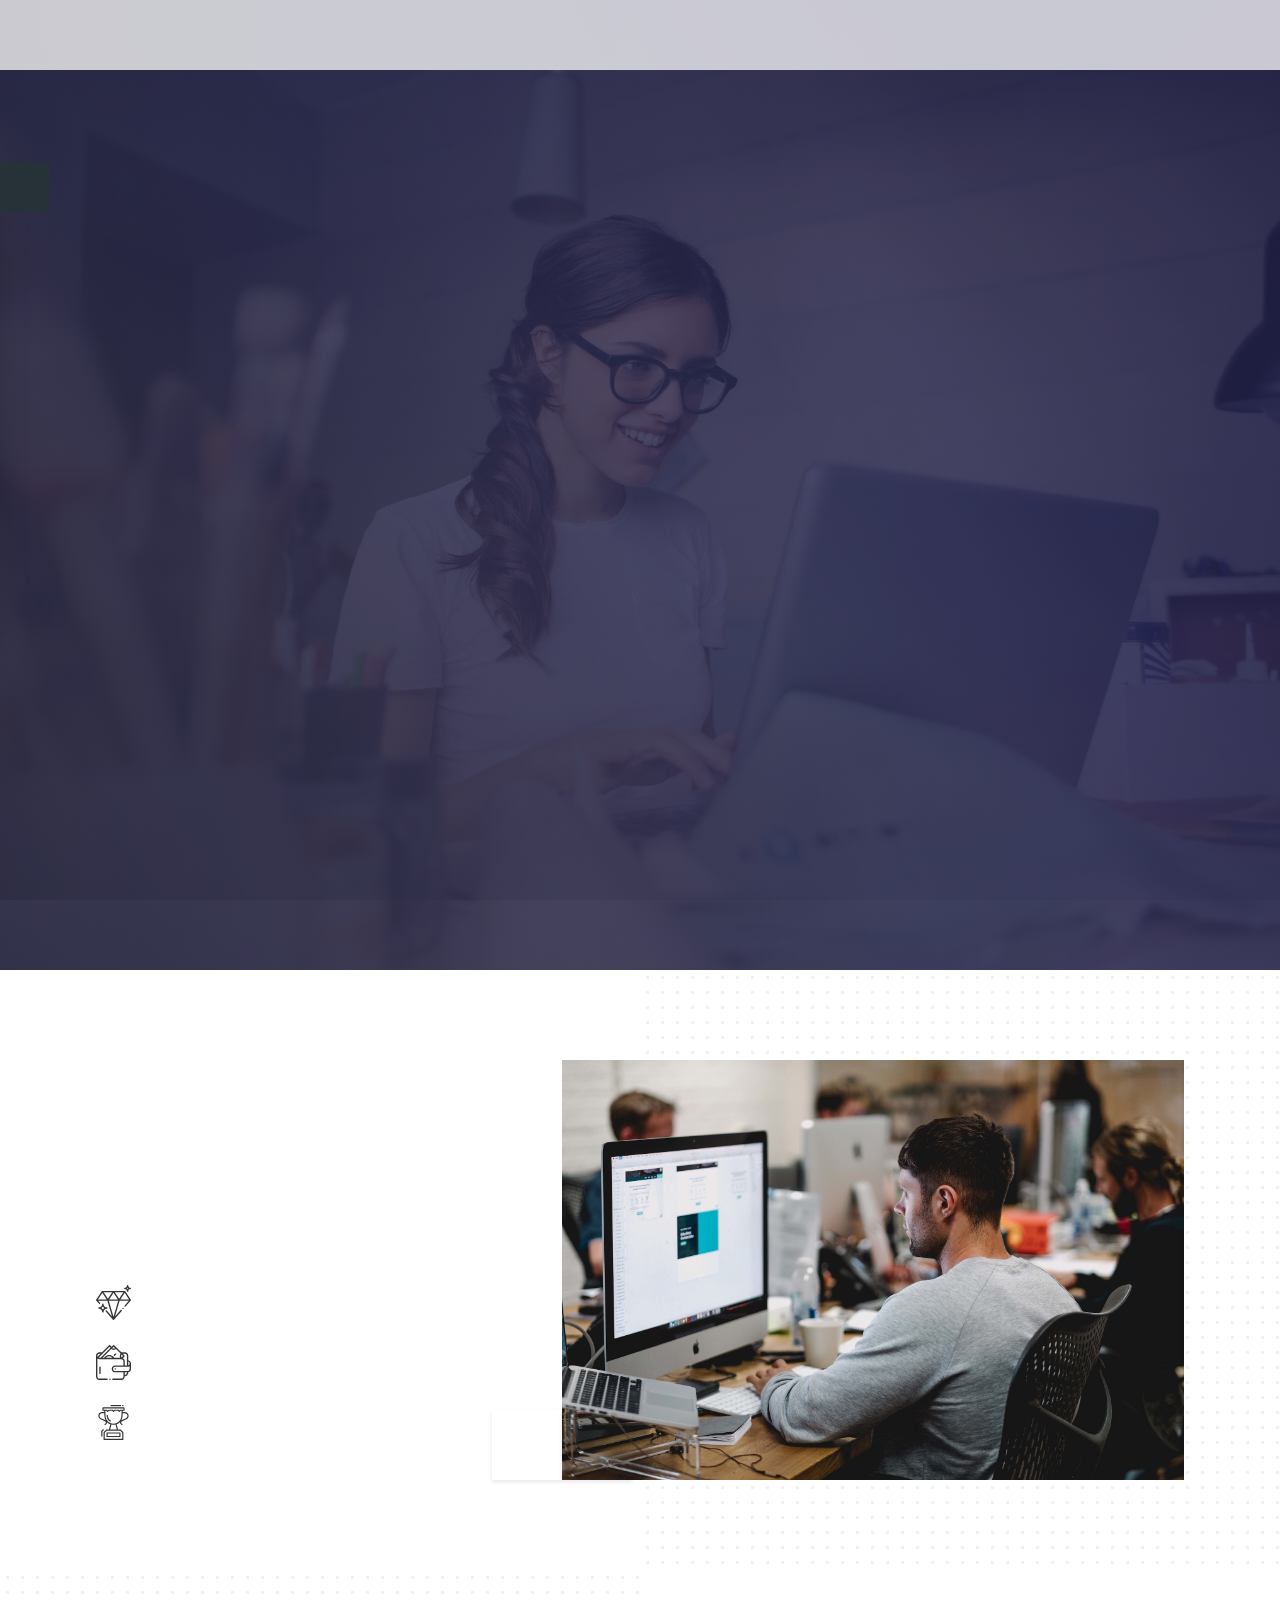
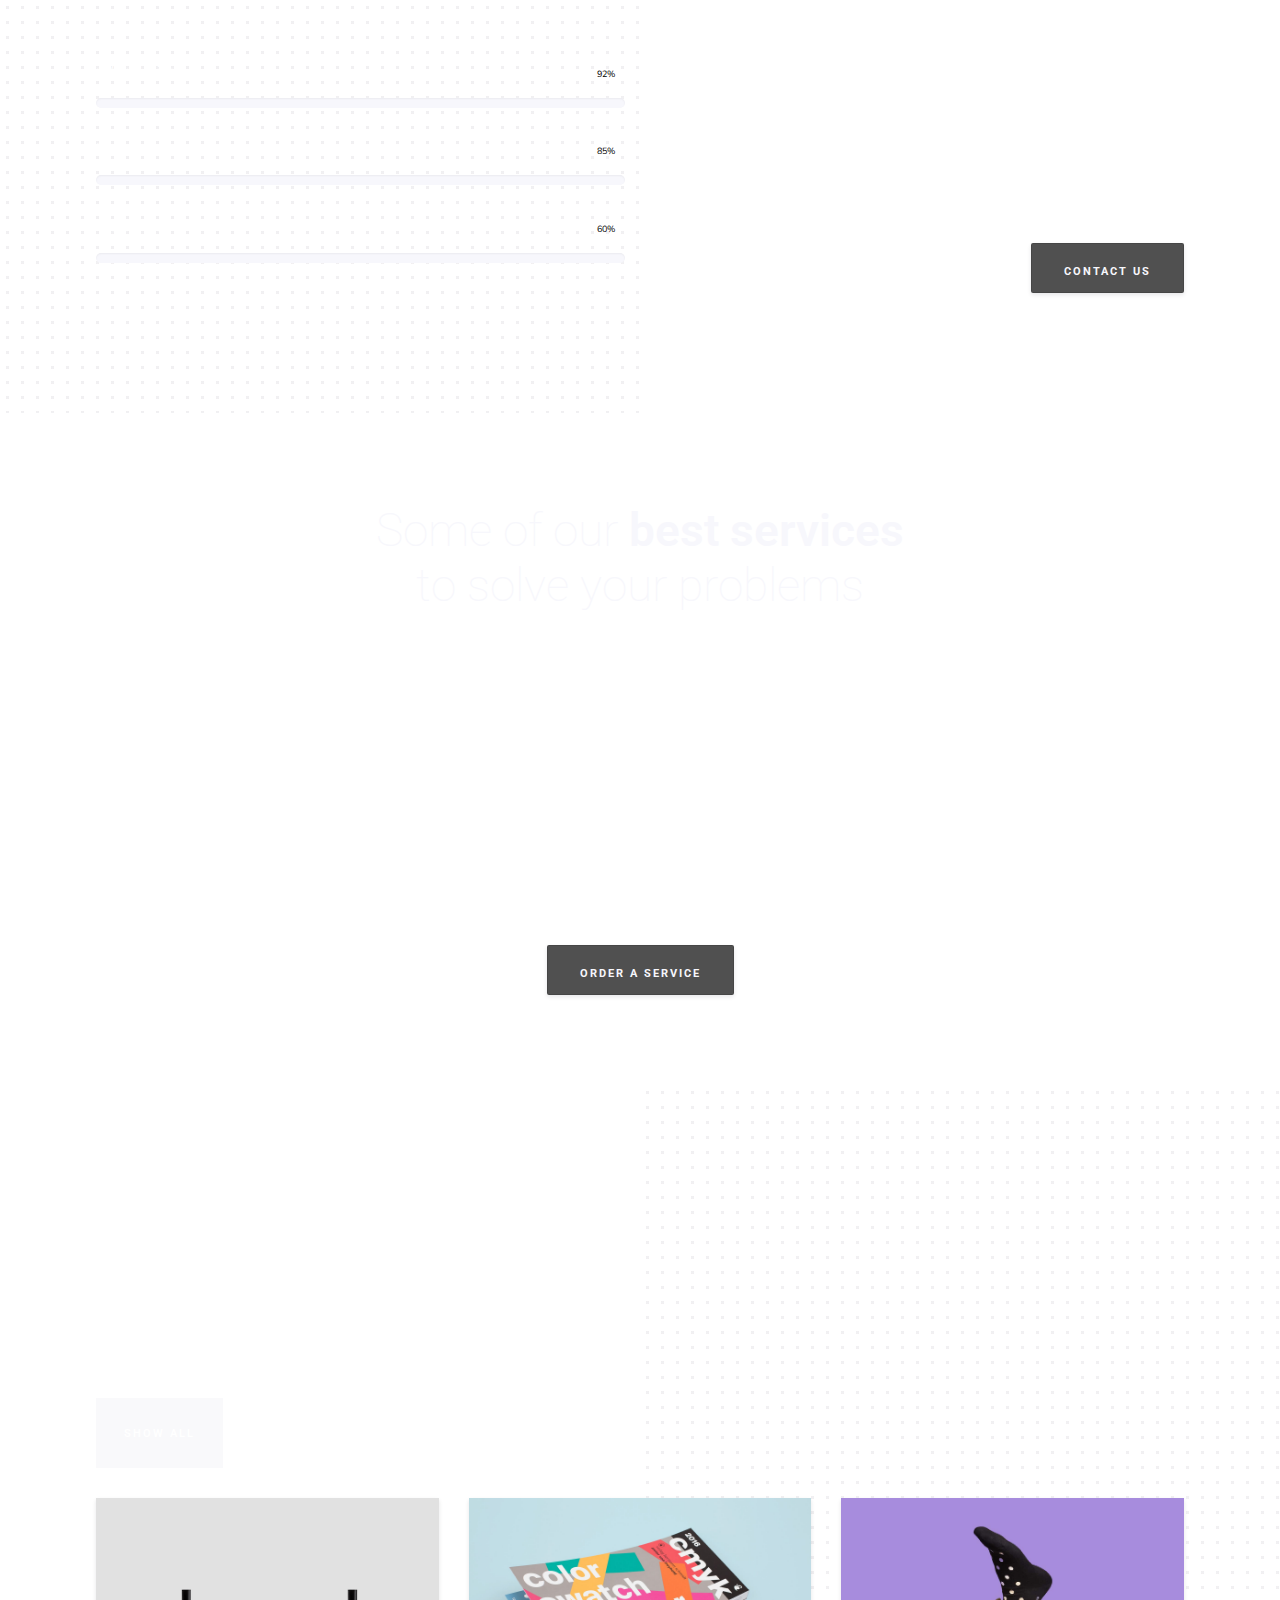
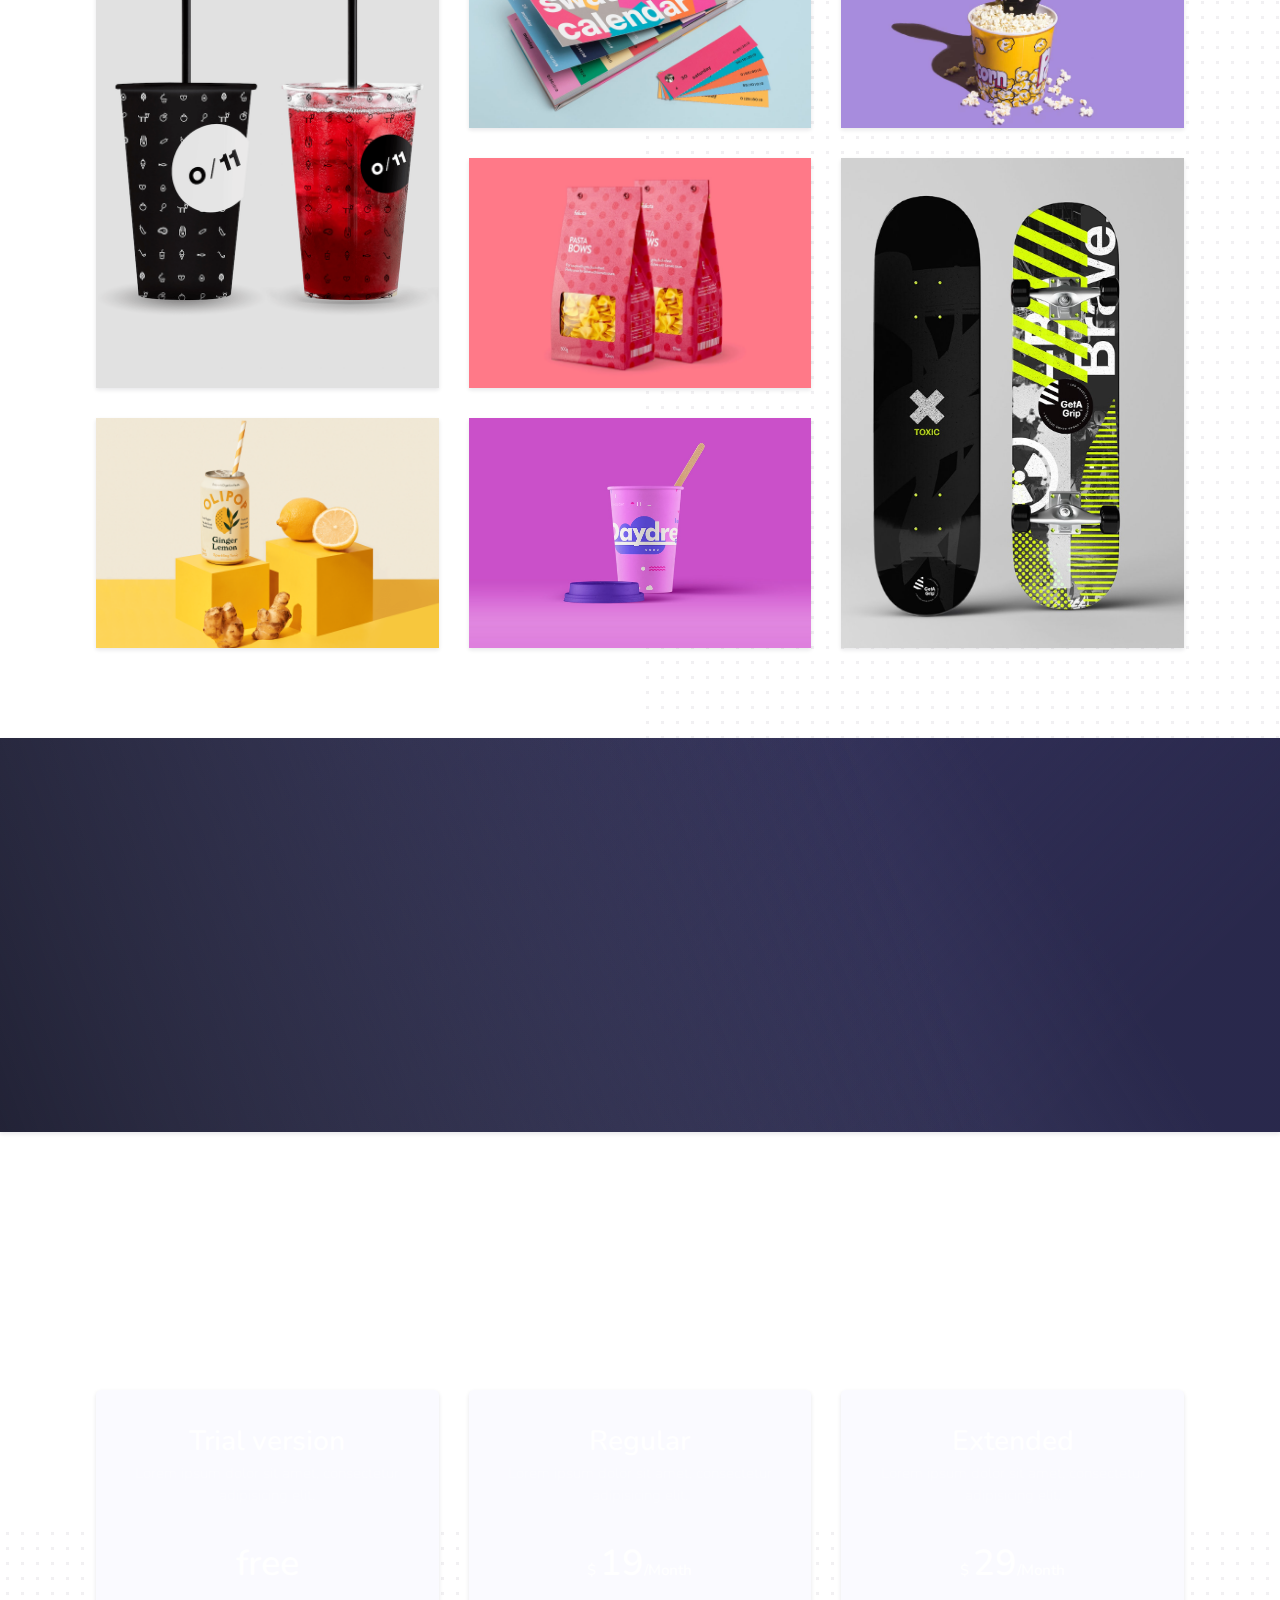
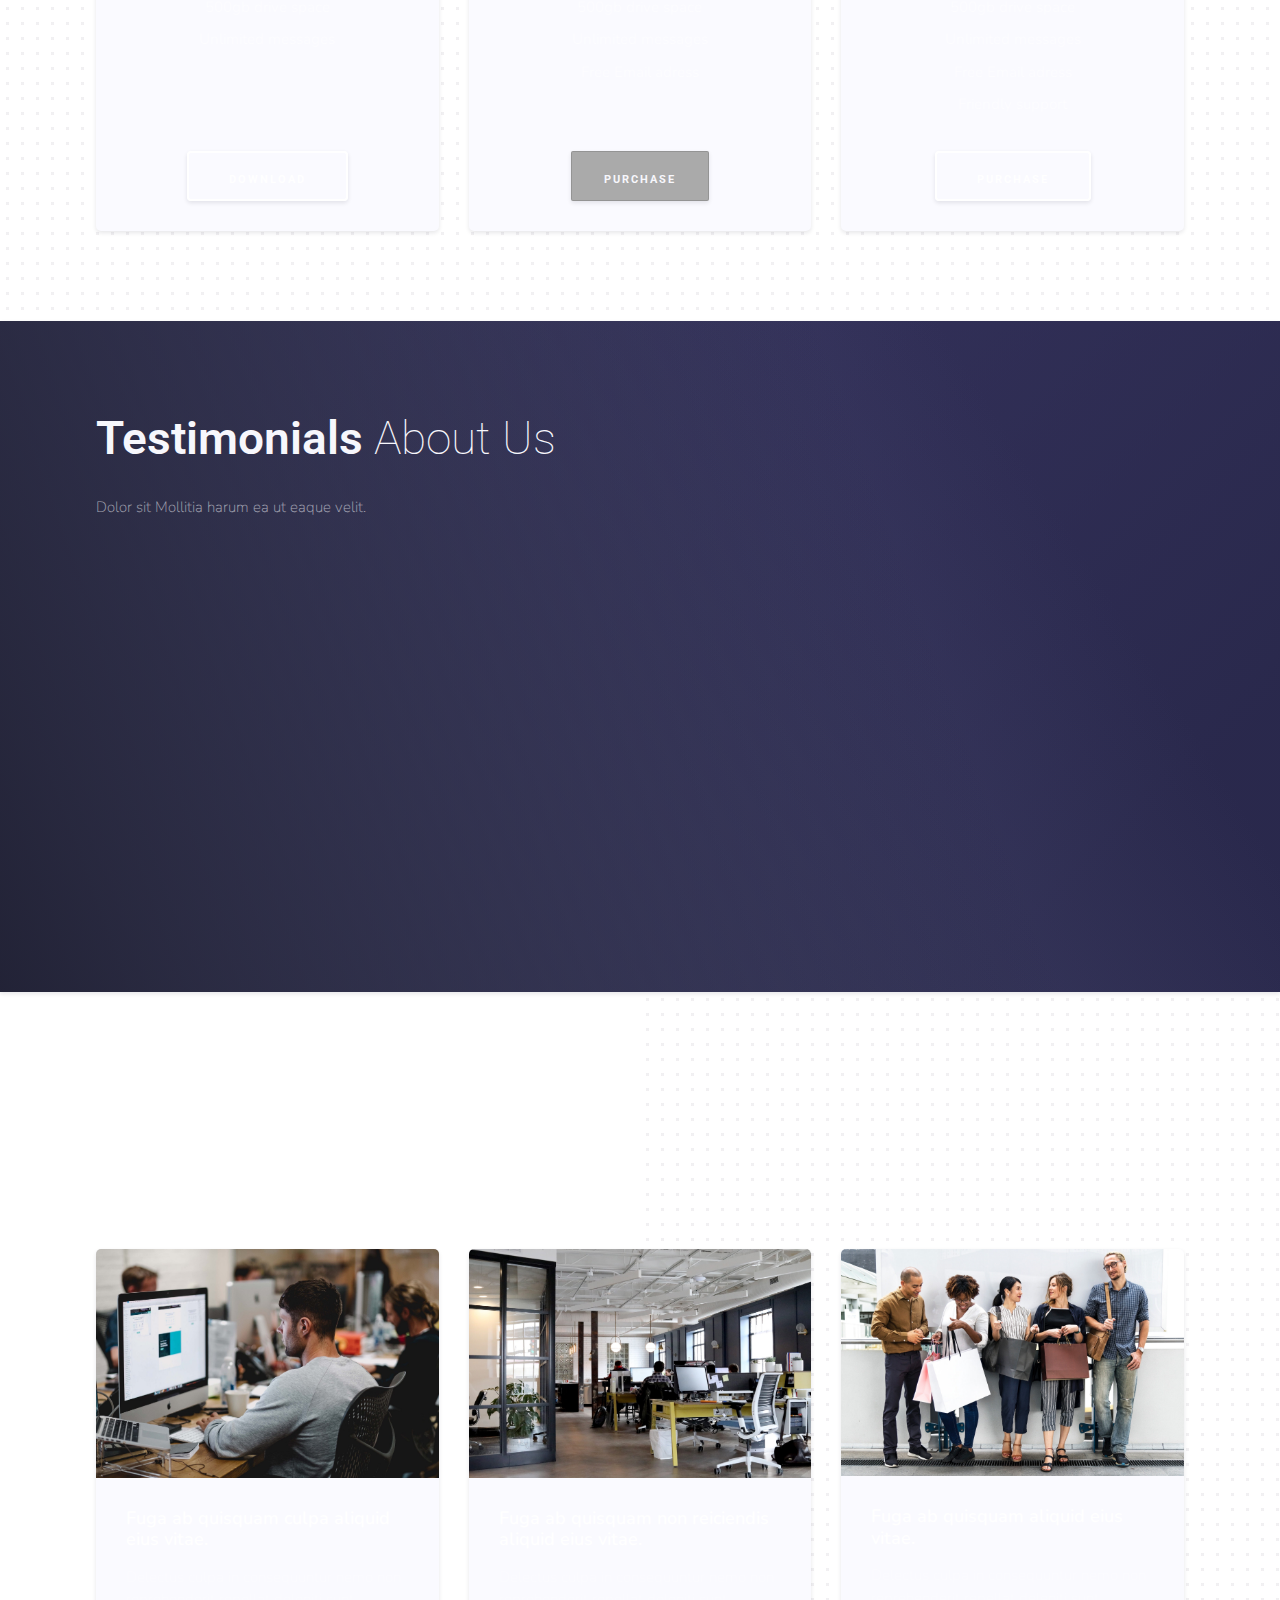
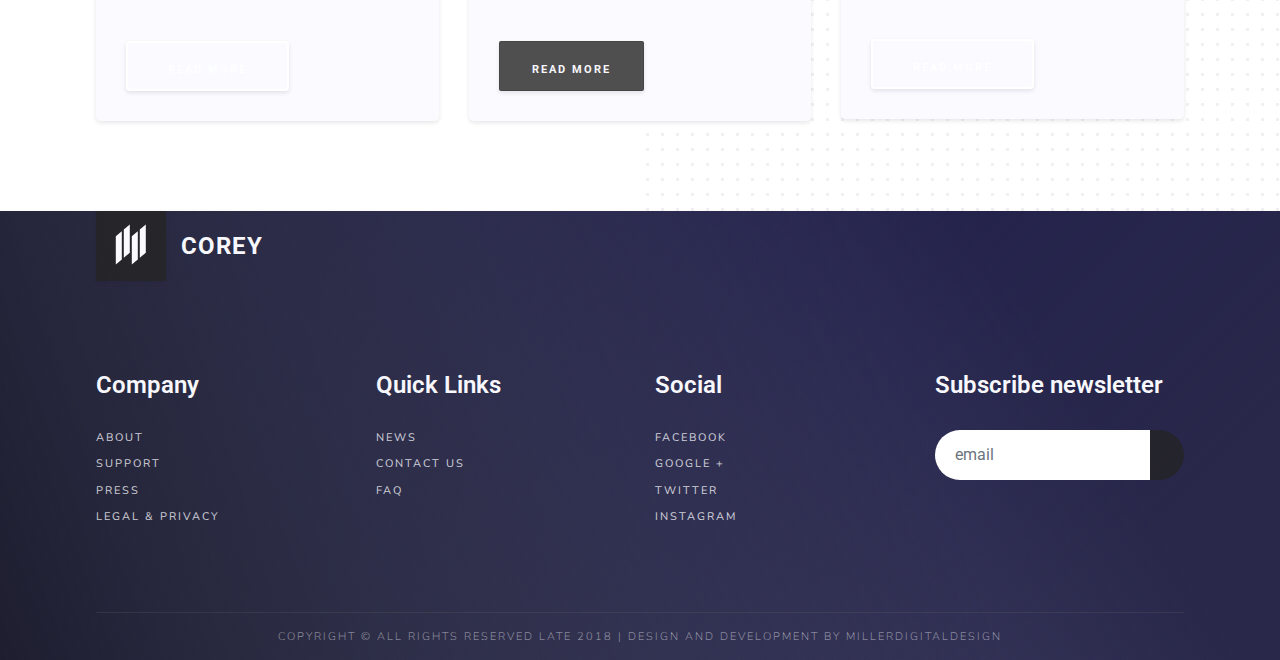
<file: slider.html>
<!doctype html>
<html lang="zxx">

<head>
    <!-- Required meta tags -->
    <meta charset="utf-8">
    <meta name="viewport" content="width=device-width, initial-scale=1, shrink-to-fit=no">

    <!-- Bootstrap -->
    <link rel="stylesheet" href="css/bootstrap.min.css">
    <!-- Font Awesome -->
    <link rel="stylesheet" href="https://use.fontawesome.com/releases/v5.6.0/css/all.css" integrity="sha384-aOkxzJ5uQz7WBObEZcHvV5JvRW3TUc2rNPA7pe3AwnsUohiw1Vj2Rgx2KSOkF5+h" crossorigin="anonymous">
    <!-- Lightgallery -->
    <link rel="stylesheet" href="css/lightgallery.min.css">
    <!-- Swiper -->
    <link rel="stylesheet" href="css/swiper.min.css">
    <!-- Style -->
    <link rel="stylesheet" href="css/style.css">
    <!-- Primary color -->
    <link rel="stylesheet" href="css/primary-color/orange.css">
    <!--<link rel="stylesheet" href="css/primary-color/red.css">-->
    <!--<link rel="stylesheet" href="css/primary-color/green.css">-->
    <!--<link rel="stylesheet" href="css/primary-color/yellow.css">-->
    <!--<link rel="stylesheet" href="css/primary-color/blue.css">-->
    <!--<link rel="stylesheet" href="css/primary-color/violet.css">-->
    <!--<link rel="stylesheet" href="css/primary-color/dark.css">-->
    <!-- Overlay color -->
    <link rel="stylesheet" href="css/overlay-color/night.css">
    <!--<link rel="stylesheet" href="css/overlay-color/tire.css">-->
    <!--<link rel="stylesheet" href="css/overlay-color/black.css">-->
    <!--<link rel="stylesheet" href="css/overlay-color/berry.css">-->
    <!--<link rel="stylesheet" href="css/overlay-color/sky.css">-->

    <!-- Demo -->
    <link rel="stylesheet" href="css/demo.css">
    <!-- Switch Style -->
    <link id="switch_style-2" href="css/overlay-color/ " rel="stylesheet">
    <!-- Switch Style -->
    <link id="switch_style" href="css/primary-color/ " rel="stylesheet">

    <title>Corey html template</title>
</head>

<body>
    <!-- Preloader -->
    <div class="preloader">
        <div class="status">
            <div class="spinner">
                <div class="bg-color-2 rect1"></div>
                <div class="bg-color-2 rect2"></div>
                <div class="bg-color-2 rect3"></div>
                <div class="bg-color-2 rect4"></div>
                <div class="bg-color-2 rect5"></div>
            </div>
        </div>
    </div>
    <!-- Preloader end -->
    <!-- Color Switcher -->
    <div class="themes">
        <div class="cyc">
            <div class="colors">
                <p>Primary<br>color</p>
                <div class="box" id="orange"></div>
                <div class="box" id="red"></div>
                <div class="box" id="green"></div>
                <div class="box" id="yellow"></div>
                <div class="box" id="blue"></div>
                <div class="box" id="violet"></div>
                <div class="box" id="dark"></div>
            </div>
            <div class="colors-2">
                <p>Overlay<br>color</p>
                <div class="box-2" id="night"></div>
                <div class="box-2" id="tire"></div>
                <div class="box-2" id="black"></div>
                <div class="box-2" id="berry"></div>
                <div class="box-2" id="sky"></div>
            </div>
            <div class="open-cyc"><i class="fas fa-cog"></i></div>
        </div>
    </div>
    <!-- End Color Switcher-->
    <!-- Page -->
    <div id="home" class="page-wrapper">
        <!-- Navigation -->
        <nav id="navigation" class="navbar navbar-expand-lg">
            <div class="container">
                <!-- Logo -->
                <a class="navbar-brand" href="#home"><img src="img/logo.svg" alt="logo">Corey</a>
                <!-- Logo end -->
                <!-- Burger menu button -->
                <button class="navbar-toggler" type="button" data-toggle="collapse" data-target="#navbarSupportedContent" aria-controls="navbarSupportedContent" aria-expanded="false" aria-label="Toggle navigation">
                    <span class="burger-menu">
                        <span class="burger"></span>
                    </span>
                </button>
                <!-- Burger menu button end -->
                <div class="collapse navbar-collapse" id="navbarSupportedContent">
                    <ul class="navbar-nav ml-auto">
                        <li class="nav-item">
                            <!-- Navigation link -->
                            <a href="#home" class="nav-link active">Home</a>
                        </li>
                        <li class="nav-item">
                            <!-- Navigation link -->
                            <a href="#info" class="nav-link active">About</a>
                        </li>
                        <li class="nav-item">
                            <!-- Navigation link -->
                            <a href="#services" class="nav-link active">Services</a>
                        <li class="nav-item">
                            <!-- Navigation link -->
                            <a href="#portfolio" class="nav-link active">Portfolio</a>
                        </li>
                        <li class="nav-item">
                            <!-- Navigation link -->
                            <a href="#price" class="nav-link active">Price</a>
                        </li>
                        <li class="nav-item dropdown">
                            <!-- Dropdown menu -->
                            <a class="nav-link dropdown-toggle active" href="#" id="navbarDropdown" role="button" data-toggle="dropdown" aria-haspopup="true" aria-expanded="false"> Blog</a>
                            <div class="dropdown-menu" aria-labelledby="navbarDropdown">
                                <!-- Navigation dropdown link -->
                                <a class="dropdown-item" href="blog.html">Blog grid</a>
                                <!-- Navigation dropdown link -->
                                <a class="dropdown-item" href="blog-post.html">Blog post</a>
                            </div>
                        </li>
                        <li class="nav-item contact-link">
                            <!-- Contact link -->
                            <div class="contact-us" data-toggle="modal" data-target="#exampleModal"><i class="far fa-envelope"></i></div>
                        </li>
                    </ul>
                </div>
            </div>
        </nav>
        <!-- Navigation end -->
        <!-- Header -->
        <!-- Slider -->
        <div class="swiper-container swiper-3">
            <div class="swiper-wrapper">
                <!-- Slides -->
                <div class="swiper-slide">
                    <header style="background-image: url(img/img-1.jpg)">
                        <div class="overlay">
                            <div class="container">
                                <div class="main-title text-center">
                                    <!-- Main title -->
                                    <h1 class="light mb-15">We Will <span class="bold">Make</span> Your <span class="bold">Bussines</span><br> Great Again</h1>
                                    <p class="light opas mb-30">Qnsectetur adipisicing elit. Impedit repudiandae nisi <br>maiores dolore dolor.</p>
                                    <div class="hb">
                                        <!-- Button -->
                                        <a href="#" class="button button-1 mr-15" data-toggle="modal" data-target="#exampleModal">Contact us<i class="far fa-envelope"></i></a>
                                        <!-- Button -->
                                        <a href="#info" class="button">Discover now <i class="fas fa-chevron-right"></i></a>
                                    </div>
                                </div>
                            </div>
                            <!-- Scroll hint -->
                            <a href="#info" class="hint"><i class="scroll-hint jump fas fa-chevron-down"></i></a>
                        </div>
                    </header>
                </div>
                <div class="swiper-slide">
                    <header style="background-image: url(img/img-2.jpg)">
                        <div class="overlay">
                            <div class="container">
                                <div class="main-title text-center">
                                    <!-- Main title -->
                                    <h1 class="light mb-15">We Will <span class="bold">Make</span> Your <span class="bold">Bussines</span><br> Great Again</h1>
                                    <p class="light opas mb-30">Qnsectetur adipisicing elit. Impedit repudiandae nisi <br>maiores dolore dolor.</p>
                                    <div class="hb">
                                        <!-- Button -->
                                        <a href="#" class="button button-1 mr-15" data-toggle="modal" data-target="#exampleModal">Contact us<i class="far fa-envelope"></i></a>
                                        <!-- Button -->
                                        <a href="#info" class="button">Discover now <i class="fas fa-chevron-right"></i></a>
                                    </div>
                                </div>
                            </div>
                            <!-- Scroll hint -->
                            <a href="#info" class="hint"><i class="scroll-hint jump fas fa-chevron-down"></i></a>
                        </div>
                    </header>
                </div>
                <div class="swiper-slide">
                    <header style="background-image: url(img/img-3.jpg)">
                        <div class="overlay">
                            <div class="container">
                                <div class="main-title text-center">
                                    <!-- Main title -->
                                    <h1 class="light mb-15">We Will <span class="bold">Make</span> Your <span class="bold">Bussines</span><br> Great Again</h1>
                                    <p class="light opas mb-30">Qnsectetur adipisicing elit. Impedit repudiandae nisi <br>maiores dolore dolor.</p>
                                    <div class="hb">
                                        <!-- Button -->
                                        <a href="#" class="button button-1 mr-15" data-toggle="modal" data-target="#exampleModal">Contact us<i class="far fa-envelope"></i></a>
                                        <!-- Button -->
                                        <a href="#info" class="button">Discover now <i class="fas fa-chevron-right"></i></a>
                                    </div>
                                </div>
                            </div>
                            <!-- Scroll hint -->
                            <a href="#info" class="hint"><i class="scroll-hint jump fas fa-chevron-down"></i></a>
                        </div>
                    </header>
                </div>
            </div>
            <div class="header-nav">
                <div class="swiper-prev-3"><i class="fas fa-chevron-left"></i></div>
                <div class="swiper-next-3"><i class="fas fa-chevron-right"></i></div>
            </div>
        </div>
        <!-- Slider end -->
        <!-- Header end -->
        <!-- Info -->
        <section id="info" class="info p-90-0-60">
            <!-- Background dots -->
            <div class="dots d-1"></div>
            <div class="container">
                <div class="row">
                    <div class="col-12 col-lg-5 mb-30 align-self-center">
                        <!-- Section title -->
                        <h2 class="light dark mb-30">Hello <span class="bold">World</span></h2>
                        <p class="light dark opas mb-30">Eeligendi autem consequatur cupiditate deleniti officiis aliquid repellat provident ut rerum excepturi, ex iure veritatis. Deleniti numquam quis voluptate tempora. Aliquam voluptatibus placeat, maiores!</p>
                        <!-- List -->
                        <ul class="about-list">
                            <li class="dark bold">
                                <img src="img/icons/i-diamond-d.svg" alt="icon">Exploring your area of activity
                            </li>
                            <li class="dark bold">
                                <img src="img/icons/i-wallet-d.svg" alt="icon">Competitive analysis
                            </li>
                            <li class="dark bold">
                                <img src="img/icons/i-trophy-d.svg" alt="icon">Do the work in time
                            </li>
                        </ul>
                        <!-- List end -->
                    </div>
                    <div class="col-12 col-lg-7 info-slider mb-30">
                        <!-- Slider -->
                        <div class="swiper-container swiper-1">
                            <div class="swiper-wrapper">
                                <!-- Slides -->
                                <div class="swiper-slide">
                                    <div class="about-img" style="background-image: url(img/img-2.jpg)"></div>
                                </div>
                                <div class="swiper-slide">
                                    <div class="about-img" style="background-image: url(img/img-3.jpg)"></div>
                                </div>
                                <div class="swiper-slide">
                                    <div class="about-img" style="background-image: url(img/img-1.jpg)"></div>
                                </div>
                            </div>
                        </div>
                        <!-- Slider end -->
                        <!-- Slider navigation -->
                        <div class="swiper-nav">
                            <div class="swiper-prev">
                                <i class="fas fa-chevron-left"></i>
                            </div>
                            <div class="swiper-next">
                                <i class="fas fa-chevron-right"></i>
                            </div>
                        </div>
                        <!-- Slider navigation end -->
                    </div>
                </div>
            </div>
        </section>
        <!-- Info end -->
        <!-- Skills -->
        <section id="skills" class="skills p-90-0-60">
            <!-- Background dots -->
            <div class="dots d-2"></div>
            <div class="container">
                <div class="row">
                    <div class="col-12 col-lg-6 mb-30">
                        <!-- Progressbars -->
                        <p class="bold dark mb-15">ui/ux design</p>
                        <div class="skillbar mb-30" data-percent="92%">
                            <div class="skillbar-bar"></div>
                            <div class="skill-bar-percent">92%</div>
                        </div>
                        <p class="bold dark mb-15">html/css</p>
                        <div class="skillbar mb-30" data-percent="85%">
                            <div class="skillbar-bar"></div>
                            <div class="skill-bar-percent">85%</div>
                        </div>
                        <p class="bold dark mb-15">wordpress</p>
                        <div class="skillbar" data-percent="60%">
                            <div class="skillbar-bar"></div>
                            <div class="skill-bar-percent">60%</div>
                        </div>
                        <!-- Progressbars end -->
                    </div>
                    <div class="col-12 col-lg-6 mb-60 text-left text-lg-right order-first order-lg-last mb-30">
                        <!-- Section title -->
                        <h2 class="light dark mb-30">Our Perfect <span class="bold">Skills</span></h2>
                        <p class="light dark opas mb-30">Eeligendi autem consectetur adipisicing elit. Ex cupiditate pariatur natus, consequatur cupiditate deleniti officiis aliquid repellat provident ut rerum excepturi!</p>
                        <!-- Button -->
                        <a href="" class="button button-1 active-button" data-toggle="modal" data-target="#exampleModal">Contact us<i class="far fa-envelope"></i></a>
                    </div>
                </div>
            </div>
        </section>
        <!-- Skills end -->
        <!-- Services -->
        <section id="services" class="services parallax-window" data-parallax="scroll" data-image-src="img/img-2.jpg">
            <div class="overlay p-90-0-90">
                <div class="container text-center">
                    <!-- Section title -->
                    <h2 class="light mb-60">Some of our <span class="bold">best services</span> <br>to solve your problems</h2>
                    <div class="row mb-30">
                        <div class="col-12 col-md-4 mb-30">
                            <!-- Service -->
                            <div class="service-icon mb-30"><img src="img/icons/i-message.svg" alt="icon"></div>
                            <h3 class="bold mb-15">Digital Marketing</h3>
                            <p class="light opas descr">Lorem ipsum dolor sit amet, consectetur adipisicing elit. Ex cupiditate pariatur natus, laboriosam!</p>
                        </div>
                        <div class="col-12 col-md-4 mb-30">
                            <!-- Service -->
                            <div class="service-icon mb-30"><img src="img/icons/i-feature.svg" alt="icon"></div>
                            <h3 class="bold mb-15">Web Development</h3>
                            <p class="light opas descr">Lorem ipsum dolor sit amet, consectetur adipisicing elit. Ex cupiditate pariatur natus, laboriosam!</p>
                        </div>
                        <div class="col-12 col-md-4 mb-30">
                            <!-- Service -->
                            <div class="service-icon mb-30"><img src="img/icons/i-sketch.svg" alt="icon"></div>
                            <h3 class="bold mb-15">UI/UX Design</h3>
                            <p class="light opas descr">Lorem ipsum dolor sit amet, consectetur adipisicing elit. Ex cupiditate pariatur natus, laboriosam!</p>
                        </div>
                    </div>
                    <!-- Button -->
                    <a href="" class="button button-1 active-button" data-toggle="modal" data-target="#exampleModal">Order a Service<i class="fas fa-box-open"></i></a>
                </div>
            </div>
        </section>
        <!-- Services end -->
        <!-- Portfolio -->
        <section id="portfolio" class="portfolio p-90-0-75">
            <!-- Background dots -->
            <div class="dots d-1"></div>
            <div class="container">
                <!-- Section title -->
                <h2 class="light dark mb-30"><span class="bold">Good design</span> is obvious <br>
                    Great design is transparent.</h2>
                <p class="light dark mb-60"><span class="bold">About Joe ©</span> <span class="opas"><i>graphic designer, digital literacy teacher</i></span></p>
                <!-- Filters -->
                <div id="filters" class="filters mb-15"><button class="filter-link is-checked" data-filter="*">show all</button>
                    <button class="filter-link" data-filter=".design">Design</button>
                    <button class="filter-link" data-filter=".code">Code</button>
                    <button class="filter-link" data-filter=".art">Art</button>
                </div>
            </div>
            <!-- Portfolio gallery -->
            <div id="lightgallery" class="container masonry p-0">
                <!-- Portfolio item -->
                <div class="port-item lg design">
                    <img src="img/portfolio/1-min.png" alt="portfolio item">
                    <a class="gallery-item" href="img/portfolio/1-min.png" data-sub-html="Project Title">
                        <!-- Portfolio hover card -->
                        <div class="description-frame">
                            <div class="description">
                                <div class="plus light mb-30">+</div>
                                <h3 class="bold mb-15">Project Title</h3>
                                <p class="light opas">Design</p>
                            </div>
                        </div>
                        <!-- Portfolio hover card end -->
                    </a>
                </div>
                <!-- Portfolio item end -->
                <!-- Portfolio item -->
                <div class="port-item sm code">
                    <img src="img/portfolio/2-min.jpg" alt="portfolio item">
                    <a class="gallery-item" href="img/portfolio/2-min.jpg" data-sub-html="Project Title">
                        <!-- Portfolio hover card -->
                        <div class="description-frame">
                            <div class="description">
                                <div class="plus light mb-30">+</div>
                                <h3 class="bold mb-15">Project Title</h3>
                                <p class="light opas">Code</p>
                            </div>
                        </div>
                        <!-- Portfolio hover card end -->
                    </a>
                </div>
                <!-- Portfolio item end -->
                <!-- Portfolio item -->
                <div class="port-item sm art">
                    <img src="img/portfolio/3-min.jpg" alt="portfolio item">
                    <a class="gallery-item" href="img/portfolio/3-min.jpg" data-sub-html="Project Title">
                        <!-- Portfolio hover card -->
                        <div class="description-frame">
                            <div class="description">
                                <div class="plus light mb-30">+</div>
                                <h3 class="bold mb-15">Project Title</h3>
                                <p class="light opas">Art</p>
                            </div>
                        </div>
                        <!-- Portfolio hover card end -->
                    </a>
                </div>
                <!-- Portfolio item end -->
                <!-- Portfolio item -->
                <div class="port-item sm design">
                    <img src="img/portfolio/4-min.jpg" alt="portfolio item">
                    <a class="gallery-item" href="img/portfolio/4-min.jpg" data-sub-html="Project Title">
                        <!-- Portfolio hover card -->
                        <div class="description-frame">
                            <div class="description">
                                <div class="plus light mb-30">+</div>
                                <h3 class="bold mb-15">Project Title</h3>
                                <p class="light opas">Design</p>
                            </div>
                        </div>
                        <!-- Portfolio hover card end-->
                    </a>
                </div>
                <!-- Portfolio item end -->
                <!-- Portfolio item -->
                <div class="port-item lg art">
                    <img src="img/portfolio/12-min.jpg" alt="portfolio item">
                    <a class="gallery-item" href="img/portfolio/12-min.jpg" data-sub-html="Project Title">
                        <!-- Portfolio hover card -->
                        <div class="description-frame">
                            <div class="description">
                                <div class="plus light mb-30">+</div>
                                <h3 class="bold mb-15">Project Title</h3>
                                <p class="light opas">Art</p>
                            </div>
                        </div>
                        <!-- Portfolio hover card end -->
                    </a>
                </div>
                <!-- Portfolio item end -->
                <!-- Portfolio item -->
                <div class="port-item sm code">
                    <img src="img/portfolio/7-min.png" alt="portfolio item">
                    <a class="gallery-item" href="img/portfolio/7-min.png" data-sub-html="Project Title">
                        <!-- Portfolio hover card -->
                        <div class="description-frame">
                            <div class="description">
                                <div class="plus light mb-30">+</div>
                                <h3 class="bold mb-15">Project Title</h3>
                                <p class="light opas">Code</p>
                            </div>
                        </div>
                        <!-- Portfolio hover card end -->
                    </a>
                </div>
                <!-- Portfolio item end -->
                <!-- Portfolio item -->
                <div class="port-item sm art">
                    <img src="img/portfolio/6-min.jpg" alt="portfolio item">
                    <a class="gallery-item" href="img/portfolio/6-min.jpg" data-sub-html="Project Title">
                        <!-- Portfolio hover card -->
                        <div class="description-frame">
                            <div class="description">
                                <div class="plus light mb-30">+</div>
                                <h3 class="bold mb-15">Project Title</h3>
                                <p class="light opas">Art</p>
                            </div>
                        </div>
                        <!-- Portfolio hover card end -->
                    </a>
                </div>
                <!-- Portfolio item end -->
            </div>
            <!-- Portfolio gallery end -->
        </section>
        <!-- Portfolio end -->
        <!-- Stats -->
        <section id="stats" class="stats parallax-window" data-parallax="scroll" data-image-src="img/img-4.jpg">
            <div class="overlay p-90-0-60">
                <div class="container">
                    <div class="row text-center">
                        <div class="col-12 col-sm-6 col-lg-3 st mb-30">
                            <div class="stats-icon mb-30">
                                <!-- Icon -->
                                <img src="img/icons/i-team.svg" alt="icon">
                            </div>
                            <!-- Element title -->
                            <h3 class="bold">Unique customers:</h3>
                            <!-- Value -->
                            <p class="numb bold"><span class="counter">3520</span>+</p>
                        </div>
                        <div class="col-12 col-sm-6 col-lg-3 st mb-30">
                            <div class="stats-icon mb-30">
                                <!-- Icon -->
                                <img src="img/icons/i-shield.svg" alt="icon">
                            </div>
                            <!-- Element title -->
                            <h3 class="bold">Completed projects:</h3>
                            <!-- Value -->
                            <p class="numb bold"><span class="counter">3520</span>+</p>
                        </div>
                        <div class="col-12 col-sm-6 col-lg-3 st mb-30">
                            <div class="stats-icon mb-30">
                                <!-- Icon -->
                                <img src="img/icons/i-diamond.svg" alt="icon">
                            </div>
                            <!-- Element title -->
                            <h3 class="bold color">Happy users:</h3>
                            <!-- Value -->
                            <p class="numb bold color"><span class="counter">3520</span>+</p>
                        </div>
                        <div class="col-12 col-sm-6 col-lg-3 st mb-30">
                            <div class="stats-icon mb-30">
                                <!-- Icon -->
                                <img src="img/icons/i-trophy.svg" alt="icon">
                            </div>
                            <!-- Element title -->
                            <h3 class="bold">Honors and awards:</h3>
                            <!-- Value -->
                            <p class="numb bold"><span class="counter">3520</span>+</p>
                        </div>
                    </div>
                </div>
            </div>
        </section>
        <!-- Stats end -->
        <!-- Price -->
        <section id="price" class="pricing p-90-0-60">
            <!-- Background dots -->
            <div class="dots d-3"></div>
            <div class="container text-center">
                <!-- Section title -->
                <div class="section-title mb-60">
                    <h2 class="light dark mb-30">Flexible <span class="bold">Pricing</span> Plans</h2>
                    <p class="light opas dark">Dolor sit Mollitia harum ea ut eaque velit.</p>
                </div>
                <!-- Section title end -->
                <div class="row">
                    <div class="col-12 col-lg-4 mb-30">
                        <!-- Price card -->
                        <div class="pricing-table">
                            <p class="dark bold price-header">Trial version</p>
                            <p class="light dark opas mb-30">
                                Lorem ipsum dolor sit amet, consectetur adipisicing elit.
                            </p>
                            <p class="bold dark price"><span>free</span></p>
                            <ul class="pricing-detail dark opas mb-30">
                                <li>500gb drive space</li>
                                <li>Unlimited messages</li>
                                <li class="mute">Free Email adress</li>
                                <li class="mute">Friendly support</li>
                            </ul>
                            <a href="" class="button button-2 active-button">Download <i class="fas fa-download"></i></a>
                        </div>
                    </div>
                    <div class="col-12 col-lg-4 mb-30">
                        <!-- Price card -->
                        <div class="pricing-table">
                            <p class="dark bold price-header">Regular</p>
                            <p class="light dark opas mb-30">
                                Lorem ipsum dolor sit amet, consectetur adipisicing elit.
                            </p>
                            <p class="bold dark price">$ <span>19</span>/Month</p>
                            <ul class="pricing-detail dark opas mb-30">
                                <li>500gb drive space</li>
                                <li>Unlimited messages</li>
                                <li>Free Email adress</li>
                                <li class="mute">Friendly support</li>
                            </ul>
                            <a href="" class="button button-1 active-button">Purchase <i class="fas fa-cart-arrow-down"></i></a>
                        </div>
                    </div>
                    <div class="col-12 col-lg-4 mb-30">
                        <!-- Price card -->
                        <div class="pricing-table">
                            <p class="dark bold price-header">Extended</p>
                            <p class="light dark opas mb-30">
                                Lorem ipsum dolor sit amet, consectetur adipisicing elit.
                            </p>
                            <p class="bold dark price">$ <span>29</span>/Month</p>
                            <ul class="pricing-detail dark opas mb-30">
                                <li>500gb drive space</li>
                                <li>Unlimited messages</li>
                                <li>Free Email adress</li>
                                <li>Friendly support</li>
                            </ul>
                            <a href="" class="button button-2 active-button">Purchase <i class="fas fa-cart-arrow-down"></i></a>
                        </div>
                    </div>
                </div>
            </div>
        </section>
        <!-- Price end -->
        <!-- Testimonials -->
        <section id="testimonials" class="testimonials parallax-window" data-parallax="scroll" data-image-src="img/img-3.jpg">
            <div class="overlay p-90-0-60">
                <div class="container">
                    <div class="row mb-60">
                        <div class="col-12 col-lg-6">
                            <!-- Section title -->
                            <div class="section-title text-left text-lg-left">
                                <h2 class="light mb-30"><span class="bold">Testimonials</span> About Us</h2>
                                <p class="light opas">Dolor sit Mollitia harum ea ut eaque velit.</p>
                            </div>
                        </div>
                        <div class="col-12 col-lg-6">
                            <!-- Review slider navigation -->
                            <div class="swiper-nav-2">
                                <div class="swiper-prev-2">
                                    <i class="fas fa-chevron-left"></i>
                                </div>
                                <div class="swiper-next-2">
                                    <i class="fas fa-chevron-right"></i>
                                </div>
                            </div>
                            <!-- Review slider navigation end -->
                        </div>
                    </div>
                    <div class="swiper-container swiper-2 mb-30">
                        <div class="swiper-wrapper">
                            <!-- Review -->
                            <div class="swiper-slide">
                                <div class="user-review">
                                    <!-- Photo -->
                                    <div class="user-ava"><img src="img/t-1.jpeg" alt="user"></div>
                                    <div class="review-text">
                                        <!-- Name -->
                                        <h3 class="bold mb-15">Robert Newmen</h3>
                                        <!-- Company -->
                                        <p class="light fs-11 mb-15"><i>Microsoft Corporation</i></p>
                                        <!-- Text -->
                                        <p class="light opas">Dolor sit amet, consectetur adipisicing elit. Dolor sit Mollitia harum ea ut eaque velit. Ex rem provident nobis at deserunt, dolores blanditiis vero aut. Fuga ab quisquam aliquid eius vitae!
                                            Dolor sit Mollitia harum ea ut eaque velit</p>
                                    </div>
                                </div>
                            </div>
                            <!-- Review end -->
                            <!-- Review -->
                            <div class="swiper-slide">
                                <div class="user-review">
                                    <!-- Photo -->
                                    <div class="user-ava"><img src="img/t-2.jpeg" alt="user"></div>
                                    <div class="review-text">
                                        <!-- Name -->
                                        <h3 class="bold mb-15">Robert Newmen</h3>
                                        <!-- Company -->
                                        <p class="light fs-11 mb-15"><i>Space X</i></p>
                                        <!-- Text -->
                                        <p class="light opas">Dolor sit amet, consectetur adipisicing elit. Dolor sit Mollitia harum ea ut eaque velit. Ex rem provident nobis at deserunt, dolores blanditiis vero aut. Fuga ab quisquam aliquid eius vitae!
                                            Dolor sit Mollitia harum ea ut eaque velit</p>
                                    </div>
                                </div>
                            </div>
                            <!-- Review end -->
                            <!-- Review -->
                            <div class="swiper-slide">
                                <div class="user-review">
                                    <!-- Photo -->
                                    <div class="user-ava"><img src="img/t-3.jpeg" alt="user"></div>
                                    <div class="review-text">
                                        <!-- Name -->
                                        <h3 class="bold mb-15">Robert Newmen</h3>
                                        <!-- Company -->
                                        <p class="light fs-11 mb-15"><i>Opel motors</i></p>
                                        <!-- Text -->
                                        <p class="light opas">Dolor sit amet, consectetur adipisicing elit. Ex rem provident nobis at deserunt, dolores blanditiis vero aut. Fuga ab quisquam aliquid eius vitae!</p>
                                    </div>
                                </div>
                            </div>
                            <!-- Review end -->
                            <!-- Review -->
                            <div class="swiper-slide">
                                <div class="user-review">
                                    <!-- Photo -->
                                    <div class="user-ava"><img src="img/t-4.jpeg" alt="user"></div>
                                    <div class="review-text">
                                        <!-- Name -->
                                        <h3 class="bold mb-15">Robert Newmen</h3>
                                        <!-- Company -->
                                        <p class="light fs-11 mb-15"><i>Google Corporation</i></p>
                                        <!-- Text -->
                                        <p class="light opas">Dolor sit amet, consectetur adipisicing elit. Dolor sit Mollitia harum ea ut eaque velit. Ex rem provident nobis at deserunt, dolores blanditiis vero aut. Fuga ab quisquam aliquid eius vitae!
                                            Dolor nobis at deserunt, mitermana ourta dolores sit Mollitia harum ea ut eaque velit ten onur.</p>
                                    </div>
                                </div>
                            </div>
                            <!-- Review end -->
                        </div>
                    </div>
                </div>
            </div>
        </section>
        <!-- Testimonials end -->
        <!-- Latest posts -->
        <section id="latest-posts" class="latest-posts p-90-0-60">
            <!-- Background dots -->
            <div class="dots d-1"></div>
            <div class="container">
                <!-- Section title -->
                <div class="section-title mb-60">
                    <h2 class="light dark mb-30">Latest<span class="bold"> blog</span> posts</h2>
                    <p class="light opas dark">Dolor sit Mollitia harum ea ut eaque velit.</p>
                </div>
                <div class="row">
                    <div class="col-12 col-lg-4 mb-30">
                        <div class="blog-card">
                            <img src="img/img-2.jpg" alt="blog image">
                            <div class="blog-text">
                                <!-- Title -->
                                <h3 class="dark bold mb-15">Fuga ab quisquam culpa aliquid eius vitae.</h3>
                                <!-- Text -->
                                <p class="dark light opas mb-30">Delectus culpa in consequuntur nemo non reprehenderit repellat deleniti sunt...</p>
                                <a href="#." class="button button-2">read more<i class="fas fa-chevron-right"></i></a>
                            </div>
                        </div>
                    </div>
                    <div class="col-12 col-lg-4 mb-30">
                        <div class="blog-card">
                            <img src="img/img-3.jpg" alt="blog image">
                            <div class="blog-text">
                                <!-- Title -->
                                <h3 class="dark bold mb-15">Fuga ab quisquam non reiciendis aliquid eius vitae.</h3>
                                <!-- Text -->
                                <p class="dark light opas mb-30">Delectus culpa in consequuntur nemo non reprehenderit repellat deleniti sunt...</p>
                                <a href="#." class="button button-1">read more<i class="fas fa-chevron-right"></i></a>
                            </div>
                        </div>
                    </div>
                    <div class="col-12 col-lg-4 mb-30">
                        <div class="blog-card">
                            <img src="img/img-4.jpg" alt="blog image">
                            <div class="blog-text">
                                <!-- Title -->
                                <h3 class="dark bold mb-15">Fuga ab quisquam aliquid eius vitae.</h3>
                                <!-- Text -->
                                <p class="dark light opas mb-30">Delectus culpa in consequuntur nemo non reprehenderit repellat deleniti sunt...</p>
                                <a href="#." class="button button-2">read more<i class="fas fa-chevron-right"></i></a>
                            </div>
                        </div>
                    </div>
                </div>
            </div>
        </section>
        <!-- Latest posts end -->
        <!-- footer -->
        <div id="footer" class="footer text-center text-lg-left">
            <div class="container">
                <div class="row mb-90">
                    <div class="col-12">
                        <!-- Logo -->
                        <a class="footer-brand" href="#home"><img src="img/logo.svg" alt="logo">Corey</a>
                        <!-- Logo end -->
                    </div>
                </div>
                <div class="row mb-30">
                    <!-- footer Links -->
                    <div class="col-12 col-lg-3 mb-30">
                        <h4 class="bold mb-30">Company</h4>
                        <ul>
                            <li><a href="#.">About</a></li>
                            <li><a href="#.">Support</a></li>
                            <li><a href="#.">Press</a></li>
                            <li><a href="#.">Legal & Privacy</a></li>
                        </ul>
                    </div>
                    <!-- footer links end -->
                    <!-- footer links -->
                    <div class="col-12 col-lg-3 mb-30">
                        <h4 class="bold mb-30">Quick Links</h4>
                        <ul>
                            <li><a href="#.">News</a></li>
                            <li><a href="#.">Contact us</a></li>
                            <li><a href="#.">FAQ</a></li>
                        </ul>
                    </div>
                    <!-- footer links end -->
                    <!-- footer links -->
                    <div class="col-12 col-lg-3 mb-30">
                        <h4 class="bold mb-30">Social</h4>
                        <ul>
                            <li><a href="#.">Facebook</a></li>
                            <li><a href="#.">Google +</a></li>
                            <li><a href="#.">Twitter</a></li>
                            <li><a href="#.">Instagram</a></li>
                        </ul>
                    </div>
                    <!-- footer links end -->
                    <!-- footer links -->
                    <div class="col-12 col-lg-3 mb-30">
                        <h4 class="bold mb-30">Subscribe newsletter</h4>
                        <div class="input-group">
                            <input type="text" class="form-control input-sbscrb" placeholder="email">
                            <div class="input-group-append">
                                <button class="button-sbscrb" type="button"><i class="fas fa-paper-plane"></i></button>
                            </div>
                        </div>
                    </div>
                    <!-- footer links -->
                    <!-- Copy -->
                </div>
                <hr>
                <div class="row">
                    <div class="col-12 text-center">
                        <p class="light opas copy mb-15">Copyright © All Rights Reserved Late 2018 | Design and Development by <a href="https://themeforest.net/user/millerdigitaldesign/portfolio?ref=MillerDigitalDesign" target="_blank">MillerDigitalDesign</a></p>
                    </div>
                    <!-- Copy end -->
                </div>
            </div>
        </div>
        <!-- footer end -->
        <!-- Modal -->
        <div class="modal fade" id="exampleModal" tabindex="-1" role="dialog" aria-hidden="true">
            <div class="modal-dialog" role="document">
                <div class="modal-content">
                    <div class="close-modal-button">
                        <button type="button" class="close" data-dismiss="modal" aria-label="Close">
                            <span aria-hidden="true">&times;</span>
                        </button>
                    </div>
                    <div class="modal-body text-center n-active-popup">
                        <h2 class="dark light mb-30 strt">Get In <span class="bold">Touch!</span></h2>
                        <h2 class="dark light mb-30 scs">Success</h2>
                        <!-- Contact form -->
                        <form id="form" class="form">
                            <!-- Name input -->
                            <input type="text" name="name" placeholder="Name" required>
                            <!-- Email input -->
                            <input type="email" name="email" placeholder="Email" required>
                            <!-- Text input -->
                            <textarea name="text" cols="30" rows="5" placeholder="Message" required></textarea>
                            <!-- Button -->
                            <button class="submit button button-1 active-button">Send <i class="fa fa-paper-plane" aria-hidden="true"></i></button>
                        </form>
                        <!-- Contact form end -->
                        <div class="success"><img src="img/icons/i-message-d.svg" alt="icon" class="mb-30"></div>
                    </div>
                </div>
            </div>
        </div>
        <!-- Modal end -->
    </div>
    <!-- Page end -->

    <!-- jQuery -->
    <script src="https://cdnjs.cloudflare.com/ajax/libs/jquery/2.2.2/jquery.min.js"></script>
    <!-- Bootstrap -->
    <script src="js/bootstrap.min.js"></script>
    <!-- Waypoints -->
    <script src="js/waypoints.js"></script>
    <!-- Anime -->
    <script src="js/anime.min.js"></script>
    <!-- Lightgallery -->
    <script src="js/lightgallery.min.js"></script>
    <!-- Counterup -->
    <script src="js/jquery.counterup.min.js"></script>
    <!-- Isotope -->
    <script src="js/isotope.js"></script>
    <!-- Prallax -->
    <script src="js/parallax.min.js"></script>
    <!-- Swiper -->
    <script src="js/swiper.min.js"></script>
    <!-- Mail -->
    <script src="ajax.js"></script>
    <!-- Main -->
    <script src="js/main.js"></script>

    <script>
        //color switcher
        $(document).ready(function() {
            $('.open-cyc').click(function() {
                $('.cyc').toggleClass('active');
            });
        });

        (function($j) {
            switch_style = {
                onReady: function() {
                    this.switch_style_click();
                },
                switch_style_click: function() {
                    $(".box").click(function() {
                        var id = $(this).attr("id");

                        $("#switch_style").attr("href", "css/primary-color/" + id + ".css");
                    });
                    $(".box-2").click(function() {
                        var id = $(this).attr("id");

                        $("#switch_style-2").attr("href", "css/overlay-color/" + id + ".css");
                    });
                },
            };
            $j().ready(function() {
                switch_style.onReady();
            });

        })(jQuery);
    </script>

</body>

</html>
</file>
<file: css/style.css>
/* -------------------------------------------

Name: 		Corey
Author:		Nazar Miller (millerDigitalDesign)
Portfolio:  https://themeforest.net/user/millerdigitaldesign/portfolio?ref=MillerDigitalDesign

p.s. I am available for Freelance hire (UI design, web development). mail: miller.themes@gmail.com



I. COMMON STYLES: 

    01. Google fonts import,
    02. Preloader,
    03. Common styles,
    04. Typography,
    05. Spaces,
    06. Background dots,
    07. Scroll animations,
    08. Buttons,
    09. Navigation,
    10. Burger button,
    11. Contact modal.

II. SECTIONS:

    01. Header,
    02. About,
    03. Skills,
    04. Services,
    05. Portfolio,
    06. Stats,
    07. Price,
    08. Testimonials,
    09. Latest blog posts,
    10. Footer.

III. PAGES:

    01. Blog and blog post.
    
IIV. MEDIA QUERIES (start row 1583):

    01. Max-width 992px (start row 1589),
    02. Max-width 832px (start row 1673),
    03. Max-width 768px (start row 1685).



/*--------------------------------------------------------------------------

I. COMMON STYLES ----------------------------------------------------

---------------------------------------------------------------------------*/

/******************************

01. Google fonts import /roboto + nunito/

******************************/

@import url('https://fonts.googleapis.com/css?family=Nunito:200,200i,300,300i,400,400i,600,600i,700,700i,800,800i,900,900i|Roboto:100,100i,300,300i,400,400i,500,500i,700,700i,900,900i|Sacramento&subset=cyrillic,cyrillic-ext,greek,greek-ext,latin-ext,vietnamese');

/******************************

02. Preloader

******************************/

.preloader {
    position: fixed;
    top: 0;
    left: 0;
    right: 0;
    bottom: 0;
    height: 100%;
    z-index: 999999999999999999999999999999999;
}

.status {
    width: 50px;
    height: 30px;
    position: fixed;
    left: 50%;
    top: 50%;
    margin: -25px 0 0 -15px;
}

.spinner {
    margin: 0px auto;
    width: 50px;
    height: 30px;
    text-align: center;
    font-size: 10px;
}

.spinner > div {
    background-color: #fff;
    height: 100%;
    width: 6px;
    display: inline-block;
    -webkit-animation: stretchdelay 1.2s infinite ease-in-out;
    animation: stretchdelay 1.2s infinite ease-in-out;
}

/* preloader animation */

.spinner .rect2 {
    -webkit-animation-delay: -1.1s;
    animation-delay: -1.1s;
}

.spinner .rect3 {
    -webkit-animation-delay: -1.0s;
    animation-delay: -1.0s;
}

.spinner .rect4 {
    -webkit-animation-delay: -0.9s;
    animation-delay: -0.9s;
}

.spinner .rect5 {
    -webkit-animation-delay: -0.8s;
    animation-delay: -0.8s;
}

@-webkit-keyframes stretchdelay {

    0%,
    40%,
    100% {
        -webkit-transform: scaleY(0.4);
    }

    20% {
        -webkit-transform: scaleY(1);
    }
}

@keyframes stretchdelay {

    0%,
    40%,
    100% {
        transform: scaleY(0.4);
        -webkit-transform: scaleY(0.4);
    }

    20% {
        transform: scaleY(1);
        -webkit-transform: scaleY(1);
    }
}

/******************************

03. Common styles

******************************/

* {
    padding: 0;
    margin: 0;
}

body {
    color: #F7F7FC;
    font-family: 'Roboto', sans-serif;
}

.page-wrapper {
    position: relative;
    overflow: hidden;
}

/******************************

04. Typography

******************************/

h1,
h2,
h4,
h5,
h6 {
    position: relative;
    font-family: 'Roboto', sans-serif;
    padding: 0;
    margin: 0;
}

h3 {
    position: relative;
    font-weight: 100;
    font-size: 18px;
    font-family: 'Nunito', sans-serif;
    padding: 0;
    margin: 0;
}

h1 {
    font-size: 62px;
}

h2 {
    font-size: 46px;
}

p,
li {
    font-size: 15px;
    font-family: 'Nunito', sans-serif;
    padding: 0;
    margin: 0;
}

hr {
    background-color: #ffffff1a;
}

.fs-11 {
    font-size: 11px;
}

.bold {
    font-weight: 600;
}

.dark {
    color: white;
}

.light {
    font-weight: lighter;
}

.opas {
    opacity: .6;
}

/******************************

05. Spaces

******************************/

.p-90-0-60 {
    padding-top: 90px;
    padding-bottom: 60px;
}

.p-90-0-90 {
    padding-top: 90px;
    padding-bottom: 90px;
}

.p-90-0-0 {
    padding: 90px 0 0 0;
}

.p-90-0-75 {
    padding-top: 90px;
    padding-bottom: 75px;
}

.mb-30 {
    margin-bottom: 30px;
}

.mb-60 {
    margin-bottom: 60px;
}

.mb-90 {
    margin-bottom: 90px;
}

.mb-15 {
    margin-bottom: 15px;
}

.mr-15 {
    margin-right: 15px;
}

/*****************************************

06. Background dots

*****************************************/

.dots {
    position: absolute;
    z-index: 0;
    background-size: 15px 15px;
    background-image:
        radial-gradient(hsla(263.72, 15.83%, 31.06%, .04) 15%, transparent 0),
        radial-gradient(hsla(263.72, 15.83%, 31.06%, .04) 15%, transparent 0);
}

.d-1 {
    bottom: 0;
    right: 0;
    height: 100%;
    width: 50%;
}

.d-2 {
    top: 0;
    left: 0;
    height: 100%;
    width: 50%;
}

.d-3 {
    bottom: 0;
    left: 0;
    height: 50%;
    width: 100%;
}

/******************************

07. Scroll Animations. Opacity: 0; for the correct display of animations

******************************/

.user-ava img,
.review-text,
.swiper-prev-2,
.swiper-next-2,
.service-icon,
.services h3,
.descr,
.st .stats-icon,
.st h3,
.st p {
    opacity: 0;
    position: relative;
    z-index: 2;
}

/*****************************************

08. Buttons

*****************************************/

.button {
    padding: 10px 40px;
    z-index: 10;
    border-radius: 4px;
    font-size: 11px;
    letter-spacing: 2px;
    padding: 15px 40px;
    text-transform: uppercase;
    font-weight: bold;
    display: inline-block;
    height: 50px;
    border: solid 2px #F7F7FC;
    color: #F7F7FC;
    -webkit-box-shadow: 0 2px 4px 0 rgba(20, 20, 40, 0.10);
    box-shadow: 0 2px 4px 0 rgba(20, 20, 40, 0.10);
    -webkit-transition: .3s;
    transition: .3s;
}

.button:hover {
    color: #F7F7FC;
    text-decoration: none;
}

.button i {
    -webkit-transform: translateY(1px);
    transform: translateY(1px);
    opacity: 0;
    width: 0;
    font-size: 14px;
    -webkit-transition: .5s;
    transition: .5s;
}

.button:hover.button i {
    text-align: center;
    opacity: 1;
    width: 5px;
    margin-left: 15px;
}

.button-1 {
    padding: 16px 32px;
    border-radius: 2px;
    display: inline-block;
    height: 50px;
    border: none;
    background: #242424cc;
    border: 1px solid rgba(0, 0, 0, .125);
}

.button-2,
.button-2:hover {
    border: solid 2px white;
    color: white;
}

/******************************

09. Navigation

******************************/

.navbar {
    padding-top: 0;
    padding-bottom: 0;
    background-color: transparent;
    height: 70px;
    width: 100%;
    -webkit-transition: .5s;
    transition: .5s;
}

/* header logo */

.navbar-brand {
    -webkit-box-shadow: 0 2px 4px 0 rgba(20, 20, 40, 0.10);
    box-shadow: 0 2px 4px 0 rgba(20, 20, 40, 0.10);
    color: #F7F7FC;
    letter-spacing: 1px;
    width: 70px;
    height: 70px;
    padding: 0;
    line-height: 70px;
    font-size: 24px;
    font-weight: bold;
    text-transform: uppercase;
}

.navbar-brand:hover {
    color: #F7F7FC;
}

.navbar-brand img {
    width: 40px;
    margin: 7px 30px 10px 15px;
    -webkit-transition: 0.3s;
    transition: 0.3s;
}

/* navbar link */

.nav-link {
    display: inline-block;
    color: #F7F7FC;
    height: 70px;
    padding: 28px;
    font-size: 11px;
    font-weight: bold;
    letter-spacing: 2px;
    text-transform: uppercase;
    -webkit-transition: 0.3s;
    transition: 0.3s;
}

.navbar ul li .active,
.nav-link:hover {
    color: #F7F7FC;
    background-color: rgba(240, 240, 240, .1);
}

.navbar-expand-lg .navbar-nav .nav-link {
    padding-right: 20px;
    padding-left: 20px;
}

/* navbar contact button */

.contact-us {
    cursor: pointer;
    -webkit-transform: translateY(-13px) scale(1);
    transform: translateY(-13px) scale(1);
    padding: 9px 0 1px;
    margin: 28px 0 0 28px;
    font-size: 16px;
    text-align: center;
    height: 40px;
    width: 40px;
    color: #F7F7FC;
    border-radius: 50%;
    -webkit-transition: 0.3s;
    transition: 0.3s;
    -webkit-box-shadow: 0 2px 4px 0 rgba(20, 20, 40, 0.10);
    box-shadow: 0 2px 4px 0 rgba(20, 20, 40, 0.10);
}

.contact-us:hover {
    -webkit-transform: translateY(-13px) scale(1.07);
    transform: translateY(-13px) scale(1.07);
    color: #F7F7FC;
    background-color: #FF2802;
}

/* navbar after scroll */

.bg-scroll {
    padding-top: 0;
    background-color: #242424;
    box-shadow: 0 2px 4px 0 rgba(20, 20, 40, 0.10);
    -webkit-box-shadow: 0 2px 4px 0 rgba(20, 20, 40, 0.10);
    box-shadow: 0 2px 4px 0 rgba(20, 20, 40, 0.10);
}

.bg-scroll .navbar-brand,
.bg-scroll .nav-link {
    color: white;
    -webkit-transition: 0.3s;
    transition: 0.3s;
}

.bg-scroll ul li .active,
.bg-scroll .nav-link:hover {
    color: white;
    background-color: rgba(25, 45, 55, .02);
}

.bg-scroll .contact-us {
    color: #F7F7FC;
}

/* dropdown */

.dropdown-menu {
    background-color: rgba(250, 250, 255, 1);
    -webkit-box-shadow: 0 2px 4px 0 rgba(20, 20, 40, 0.10);
    box-shadow: 0 2px 4px 0 rgba(20, 20, 40, 0.10);
    border-radius: 0;
    border: 0;
    top: 68px;
    left: 0;
    padding: 0;
}

.dropdown .dropdown-menu {
    display: block;
    overflow: hidden;
    max-height: 0;
    opacity: 0;
    -webkit-transition: all 0.3s;
    transition: all 0.3s;
}

.dropdown:hover .dropdown-menu {
    max-height: 200px;
    display: block;
    opacity: 1;
}

.dropdown-menu .dropdown-item {
    color: white;
    padding: 15px;
    letter-spacing: 2px;
    font-size: 11px;
    font-weight: bold;
    text-transform: uppercase;
}

/******************************

10. Burger button

******************************/

.navbar-toggler {
    right: 300px;
    height: 50px;
    width: 50px;
    position: relative;
    right: 0;
    top: 0;
    padding: 0;
}

.navbar-toggler:active,
.navbar-toggler:focus {
    outline: inherit;
}

.burger {
    position: absolute;
    background-color: white;
    width: 30px;
    height: 4px;
    right: 10px;
    border-radius: 2px;
    margin-top: -3px;
    opacity: 1;
}

.burger::before {
    position: absolute;
    background-color: white;
    width: 30px;
    height: 4px;
    top: 10px;
    border-radius: 2px;
    content: "";
    display: block;
}

.burger::after {
    position: absolute;
    background-color: white;
    width: 30px;
    height: 4px;
    bottom: 10px;
    border-radius: 2px;
    content: "";
    display: block;
}

.burger::after,
.burger::before,
.burger {
    transition: all .3s ease-in-out;
    -webkit-transition: all .3s ease-in-out;
}

.burger-menu.menu-on .burger::after {
    transform: rotate(-45deg);
    -webkit-transform: rotate(-45deg);
    bottom: 0px;
}

.burger-menu.menu-on .burger::before {
    transform: rotate(45deg);
    -webkit-transform: rotate(45deg);
    top: 0px;
}

.burger-menu.menu-on .burger {
    background: transparent;
}

/*****************************************

11. Contact modal

***************************************/

.modal-content {
    background-color: rgba(244, 244, 249, 1);
}

.close-modal-button {
    padding: 15px 20px 0 0;
}

.modal-content,
.modal-dialog {
    border-radius: 5px;
    top: 50%;
    margin-top: -250px;
    -webkit-box-shadow: 0 2px 4px 0 rgba(20, 20, 40, 0.10);
    box-shadow: 0 2px 4px 0 rgba(20, 20, 40, 0.10);
    border: none;
}

.close:focus {
    outline: inherit;
}

.success img {
    width: 60px;
    margin-left: auto;
    margin-right: auto;
}

.n-active-popup .scs,
.n-active-popup .success img {
    display: none;
}

.active-popup .scs {
    display: block;
}

.active-popup .success img {
    display: block;
    margin-bottom: 60px;
}

.active-popup .strt,
.active-popup .form {
    display: none;
    height: 0;
    position: relative;
    overflow: hidden;
}

/* contact form */

.form {
    padding-bottom: 10px;
}

.form input,
.form textarea {
    width: 100%;
    padding: 15px 20px;
    margin-bottom: 15px;
    border: none;
    background-color: rgba(253, 253, 255, 1);
    -webkit-box-shadow: inset 0 1px 2px 0 rgba(0, 0, 0, .05);
    box-shadow: inset 0 1px 2px 0 rgba(0, 0, 0, .05);
}

.form input:focus,
.form textarea:focus {
    outline: inherit;
}

.form input {
    border-radius: 50px;
    height: 50px;
}

.form textarea {
    border-radius: 20px;
}

/* placeholders color */

::-webkit-input-placeholder {
    /* Chrome, Firefox, Opera, Safari 10.1+ */
    color: white;
    opacity: .5;
}

:-ms-input-placeholder {
    /* Chrome, Firefox, Opera, Safari 10.1+ */
    color: white;
    opacity: .5;
}

::placeholder {
    /* Chrome, Firefox, Opera, Safari 10.1+ */
    color: white;
    opacity: .5;
}

:-ms-input-placeholder {
    /* Internet Explorer 10-11 */
    color: white;
    opacity: .5;
}

::-ms-input-placeholder {
    /* Microsoft Edge */
    color: white;
    opacity: .5;
}

/*--------------------------------------------------------------------------

II. SECTIONS ----------------------------------------------------

---------------------------------------------------------------------------*/

/*****************************************

01. Header

*****************************************/

header {
    background-size: cover;
    background-position: center;
}

header .overlay {
    position: relative;
    display: -webkit-box;
    display: -ms-flexbox;
    display: flex;
    -ms-flex-line-pack: center;
    align-content: center;
    -webkit-box-pack: center;
    -ms-flex-pack: center;
    justify-content: center;
    padding-top: 70px;
    height: 100vh;
    width: 100vw;
}

header .container {
    -ms-flex-item-align: center;
    align-self: center;
}

/* scroll hint */

.hint {
    position: absolute;
    display: block;
    width: 100%;
    bottom: 0;
}

.scroll-hint {
    padding-top: 22px;
    position: absolute;
    bottom: 30px;
    border-radius: 50%;
    font-size: 20px;
    width: 60px;
    height: 60px;
    right: calc(50% - 30px);
    text-align: center;
    opacity: .7;
    color: #F7F7FC;
    -webkit-transition: .3s;
    transition: .3s;
}

.scroll-hint:hover {
    color: #F7F7FC;
    background-color: rgba(240, 240, 240, .1);
    opacity: 1;
}

/* scroll hint animation */

@-webkit-keyframes jump {
    0% {
        -webkit-transform: translateY(4px);
        transform: translateY(4px)
    }

    50% {
        -webkit-transform: translateY(-4px);
        transform: translateY(-4px)
    }

    100% {
        -webkit-transform: translateY(4px);
        transform: translateY(4px)
    }
}

@keyframes jump {
    0% {
        -webkit-transform: translateY(4px);
        transform: translateY(4px)
    }

    50% {
        -webkit-transform: translateY(-4px);
        transform: translateY(-4px)
    }

    100% {
        -webkit-transform: translateY(4px);
        transform: translateY(4px)
    }
}

.jump {
    -webkit-animation: jump 1s infinite;
    animation: jump 1s infinite;
}

/* header slider */

.swiper-prev-3,
.swiper-next-3 {
    height: 70px;
    width: 70px;
}

.swiper-prev-3 {
    outline: inherit;
    display: -webkit-box;
    display: -ms-flexbox;
    display: flex;
    -webkit-box-pack: center;
    -ms-flex-pack: center;
    justify-content: center;
    -webkit-box-shadow: 0 2px 4px 0 rgba(20, 20, 40, 0.10);
    box-shadow: 0 2px 4px 0 rgba(20, 20, 40, 0.10);
    cursor: pointer;
}

.swiper-next-3 {
    outline: inherit;
    display: -webkit-box;
    display: -ms-flexbox;
    display: flex;
    -webkit-box-pack: center;
    -ms-flex-pack: center;
    justify-content: center;
    -webkit-box-shadow: 0 2px 4px 0 rgba(20, 20, 40, 0.10);
    box-shadow: 0 2px 4px 0 rgba(20, 20, 40, 0.10);
    cursor: pointer;
}

.swiper-prev-3 i,
.swiper-next-3 i {
    -ms-flex-item-align: center;
    align-self: center;
}

.swiper-nav-3 {
    position: absolute;
    right: 50%;
    margin-right: -70px;
    bottom: -120px;
    display: -webkit-box;
    display: -ms-flexbox;
    display: flex;
}

.header-nav {
    position: absolute;
    z-index: 1;
    right: 0;
    bottom: 0;
    display: -webkit-box;
    display: -ms-flexbox;
    display: flex;
}

.header-nav div {
    background-color: #000;
    position: relative;
}

/* header video */

video {
    position: absolute;
}

/*****************************************

02. About

*****************************************/

.info {
    position: relative;
}

/* infi list */

.about-list {
    padding: 0;
}

.about-list li {
    line-height: 50px;
    margin: 10px 0;
    list-style-type: none;
}

.about-list li * {
    display: inline-block;
}

/* list icon */

.about-list svg {
    -webkit-transform: translateY(-3px);
    transform: translateY(-3px);
    height: 35px;
    width: 35px;
    margin-right: 15px;
}

.about-list img {
    -webkit-transform: translateY(-3px);
    transform: translateY(-3px);
    height: 35px;
    width: 35px;
    margin-right: 15px;
}

/* info slider */

.about-img {
    background-size: cover;
    height: 420px;
    -webkit-box-shadow: 0 2px 4px 0 rgba(20, 20, 40, 0.10);
    box-shadow: 0 2px 4px 0 rgba(20, 20, 40, 0.10);
}

.swiper-nav {
    display: -webkit-box;
    display: -ms-flexbox;
    display: flex;
    position: absolute;
    left: -55px;
    top: calc(420px - 70px);
    z-index: 1;
}

.swiper-next {
    outline: inherit;
    cursor: pointer;
    display: -webkit-box;
    display: -ms-flexbox;
    display: flex;
    -webkit-box-pack: center;
    -ms-flex-pack: center;
    justify-content: center;
    height: 70px;
    width: 70px;
    -webkit-box-shadow: 0 2px 4px 0 rgba(20, 20, 40, 0.10);
    box-shadow: 0 2px 4px 0 rgba(20, 20, 40, 0.10);
}

.swiper-next i {
    -ms-flex-item-align: center;
    align-self: center;
}

.swiper-prev {
    outline: inherit;
    cursor: pointer;
    display: -webkit-box;
    display: -ms-flexbox;
    display: flex;
    -webkit-box-pack: center;
    -ms-flex-pack: center;
    justify-content: center;
    height: 70px;
    width: 70px;
    -webkit-box-shadow: 0 2px 4px 0 rgba(20, 20, 40, 0.10);
    box-shadow: 0 2px 4px 0 rgba(20, 20, 40, 0.10);
}

.swiper-prev i {
    -ms-flex-item-align: center;
    align-self: center;
}

/*****************************************

03. Skills

*****************************************/

.skills {
    position: relative;
}

.skillbar {
    font-family: 'Open Sans', 'sans-serif';
    position: relative;
    z-index: 1;
    display: block;
    width: 100%;
    background-color: #F7F7FC;
    -webkit-box-shadow: inset 0 1px 2px 0 rgba(0, 0, 0, .05);
    box-shadow: inset 0 1px 2px 0 rgba(0, 0, 0, .05);
    height: 10px;
    border-radius: 10px;
    -moz-border-radius: 10px;
    -webkit-border-radius: 10px;
    -webkit-transition: 0.4s linear;
    transition: 0.4s linear;
    -webkit-transition-property: width, background-color;
    transition-property: width, background-color;
}

.skillbar-bar {
    height: 10px;
    width: 0px;
    border-radius: 10px;
    -moz-border-radius: 10px;
    -webkit-border-radius: 10px;
}

.skill-bar-percent {
    font-family: 'Nunito', sans-serif;
    position: absolute;
    right: 10px;
    top: -30px;
    font-size: 9px;
    color: #000;
}

/*****************************************

04. Services

*****************************************/

.service-icon {
    display: -webkit-box;
    display: -ms-flexbox;
    display: flex;
    -webkit-box-pack: center;
    -ms-flex-pack: center;
    justify-content: center;
    border-radius: 50%;
    background-color: rgba(240, 240, 240, .1);
    height: 100px;
    width: 100px;
    margin-left: auto;
    margin-right: auto;
}

.service-icon img {
    -ms-flex-item-align: center;
    align-self: center;
    width: 50px;
}

/*****************************************

05. Portfolio

***************************************/

.portfolio {
    position: relative;
}

/* portfolio filter */

.filter-link {
    display: inline-block;
    color: #F7F7FC;
    background-color: transparent;
    color: white;
    border: none;
    height: 70px;
    padding: 28px;
    font-size: 11px;
    font-weight: 600;
    letter-spacing: 2px;
    text-transform: uppercase;
    cursor: pointer;
    -webkit-transition: 0.3s;
    transition: 0.3s;
}

.is-checked,
.filter-link:hover,
.filter-link:focus {
    background-color: rgba(140, 140, 180, .05);
    outline: inherit;
}

/* portfolio items */

.port-item {
    padding: 15px;
    float: left;
    width: 33.33333333333333333333%;
    min-height: 50px;
    z-index: 2;
}

.port-item img {
    width: 100%;
    height: 100%;
    display: block;
    -o-object-fit: cover;
    object-fit: cover;
    -webkit-box-shadow: 0 2px 4px 0 rgba(20, 20, 40, 0.10);
    box-shadow: 0 2px 4px 0 rgba(20, 20, 40, 0.10);
}

.sm {
    height: 260px;
}

.lg {
    height: 520px;
}

/* portfolio items hover */

.description-frame {
    color: #F7F7FC;
    display: -webkit-box;
    display: -ms-flexbox;
    display: flex;
    -webkit-box-pack: center;
    -ms-flex-pack: center;
    justify-content: center;
    padding: 15px;
    text-align: center;
    opacity: 0;
    top: 50px;
    left: 30px;
    position: absolute;
    width: calc(100% - 60px);
    height: calc(100% - 60px);
    -webkit-transition: 0.3s;
    transition: 0.3s;
}

.description-frame .description {
    -ms-flex-item-align: center;
    align-self: center;
}

.description-frame:hover {
    opacity: 1;
    top: 30px;
}

.plus {
    cursor: pointer;
    border-radius: 50%;
    line-height: 40px;
    margin-left: auto;
    margin-right: auto;
    height: 40px;
    width: 40px;
    font-size: 36px;
    -webkit-transition: 0.5s;
    transition: 0.5s;
    -webkit-box-shadow: 0 2px 4px 0 rgba(20, 20, 40, 0.10);
    box-shadow: 0 2px 4px 0 rgba(20, 20, 40, 0.10);
}

.plus:hover {
    -webkit-transform: scale(1.07);
    transform: scale(1.07);
}

.port-item-text {
    padding: 15px;
    position: absolute;
    bottom: 15px;
    width: calc(100% - 30px);
    -webkit-transition: 0.5s;
    transition: 0.5s;
}

/*****************************************

06. Stats

***************************************/

.stats {
    -webkit-box-shadow: 0 2px 4px 0 rgba(20, 20, 40, 0.10);
    box-shadow: 0 2px 4px 0 rgba(20, 20, 40, 0.10);
}

.stats-icon {
    padding-top: 27px;
    border-radius: 50%;
    background-color: rgba(240, 240, 240, .1);
    height: 100px;
    width: 100px;
    margin-left: auto;
    margin-right: auto;
}

.stats-icon img {
    width: 50px;
}

.numb {
    font-size: 42px;
    font-family: 'Roboto', sans-serif;
}

/*****************************************

07. Price

***************************************/

.pricing {
    position: relative;
}

.pricing-table {
    position: relative;
    z-index: 2;
    text-align: center;
    cursor: default;
    margin: 0 auto;
    width: 100%;
    padding: 30px;
    background-color: rgba(250, 250, 255, 1);
    border-radius: 5px;
    -webkit-box-shadow: 0 2px 4px 0 rgba(20, 20, 40, 0.10);
    box-shadow: 0 2px 4px 0 rgba(20, 20, 40, 0.10);
    -webkit-transition: .3s;
    transition: .3s;
}

.pricing-table .button-1 {
    background-color: #aaa;
}

.pricing-table:hover {
    -webkit-transform: translateY(-3px) scale(1.01);
    transform: translateY(-3px) scale(1.01);
}

.pricing-table ul {
    padding: 0;
}

.pricing-detail li {
    list-style-type: none;
    padding: 5px;
}

.price span {
    font-size: 36px;
}

.price-header {
    font-size: 28px;
}

.mute {
    opacity: .2;
}

/*****************************************

08. Testimonials

***************************************/

.testimonials {
    position: relative;
    overflow: hidden;
    -webkit-box-shadow: 0 2px 4px 0 rgba(20, 20, 40, 0.10);
    box-shadow: 0 2px 4px 0 rgba(20, 20, 40, 0.10);
}

.testimonials .container {
    position: relative;
}

/* client photo */

.user-ava {
    width: 90px;
    display: block;
    border-radius: 50%;
    margin-bottom: 30px;
}

.user-ava img {
    width: 100%;
    border-radius: 50%;
    -webkit-box-shadow: 0 2px 4px 0 rgba(20, 20, 40, 0.10);
    box-shadow: 0 2px 4px 0 rgba(20, 20, 40, 0.10);
}

/* testimonials slider */

.swiper-2 {
    width: 100%;
}

.swiper-prev-2,
.swiper-next-2 {
    padding: 8px;
}

.swiper-prev-2 {
    outline: inherit;
    display: -webkit-box;
    display: -ms-flexbox;
    display: flex;
    -webkit-box-pack: center;
    -ms-flex-pack: center;
    justify-content: center;
    -webkit-box-shadow: 0 2px 4px 0 rgba(20, 20, 40, 0.10);
    box-shadow: 0 2px 4px 0 rgba(20, 20, 40, 0.10);
    cursor: pointer;
}

.swiper-next-2 {
    outline: inherit;
    display: -webkit-box;
    display: -ms-flexbox;
    display: flex;
    -webkit-box-pack: center;
    -ms-flex-pack: center;
    justify-content: center;
    -webkit-box-shadow: 0 2px 4px 0 rgba(20, 20, 40, 0.10);
    box-shadow: 0 2px 4px 0 rgba(20, 20, 40, 0.10);
    cursor: pointer;
}

.swiper-prev-2 i,
.swiper-next-2 i {
    -ms-flex-item-align: center;
    align-self: center;
}

.swiper-nav-2 {
    display: -webkit-box;
    display: -ms-flexbox;
    display: flex;
    justify-content: space-between;
    width: 100%;
}

/*****************************************

09. Latest posts

***************************************/

.latest-posts {
    position: relative;
    overflow: hidden;
}

.blog-card img {
    /*height: 230px;*/
    border-radius: 5px 5px 0 0;
    width: 100%;
    -o-object-fit: cover;
    object-fit: cover;
}

.blog-card {
    border-radius: 5px;
    background-color: rgba(250, 250, 255, 1);
    -webkit-box-shadow: 0 2px 4px 0 rgba(20, 20, 40, 0.10);
    box-shadow: 0 2px 4px 0 rgba(20, 20, 40, 0.10);
}

.blog-text {
    border-radius: 0 0 5px 5px;
    background-color: rgba(250, 250, 255, 1);
    padding: 30px;
}

/*****************************************

10. Footer

***************************************/

.footer {
    -webkit-box-shadow: 0 2px 4px 0 rgba(20, 20, 40, 0.10);
    box-shadow: 0 2px 4px 0 rgba(20, 20, 40, 0.10);
}

/* footer logo */

.footer-brand {
    display: -webkit-box;
    display: -ms-flexbox;
    display: flex;
    -webkit-box-shadow: 0 2px 4px 0 rgba(20, 20, 40, 0.10);
    box-shadow: 0 2px 4px 0 rgba(20, 20, 40, 0.10);
    color: #F7F7FC;
    letter-spacing: 1px;
    width: 70px;
    height: 70px;
    padding: 0;
    line-height: 70px;
    font-size: 24px;
    font-weight: bold;
    text-transform: uppercase;
}

.footer-brand:hover {
    text-decoration: none;
    color: #F7F7FC;
}

.footer-brand img {
    width: 40px;
    margin: 7px 30px 10px 15px;
    -webkit-transition: 0.3s;
    transition: 0.3s;
}

/* footer lists */

.footer ul {
    padding: 0;
}

.footer ul li {
    list-style-type: none;
}

.footer ul li a {
    display: block;
    padding-bottom: 10px;
    font-size: 11px;
    text-transform: uppercase;
    letter-spacing: 2px;
    color: #F7F7FC;
    opacity: .8;
    -webkit-transition: 0.3s;
    transition: 0.3s;
}

.footer ul li a:hover {
    padding-left: 5px;
    text-decoration: none;
    opacity: 1;
}

/* footer subscribe form */

.button-sbscrb {
    cursor: pointer;
    height: 50px;
    color: #F7F7FC;
    padding: 10px 20px 10px 15px;
    border: none;
    border-radius: 0 30px 30px 0;
    -webkit-transition: 0.3s;
    transition: 0.3s;
}

.button-sbscrb:hover {
    height: 50px;
    color: #F7F7FC;
    padding: 10px 25px 10px 20px;
}

.input-sbscrb {
    padding-left: 20px;
    height: 50px;
    border-radius: 30px 0 0 30px;
}

.input-group {
    max-width: 250px;
    margin-left: auto;
    margin-right: auto;
}

.input-group *,
.input-group *:focus {
    border: none;
    outline: inherit;
}

.form-control:focus {
    -webkit-box-shadow: 0 0 0 0.2rem transparent;
    box-shadow: 0 0 0 0.2rem transparent;
}

/* copiright */

.copy {
    font-size: 11px;
    text-transform: uppercase;
    letter-spacing: 2px;
    -webkit-transition: 0.3s;
    transition: 0.3s;
}

.copy a,
.copy a:hover {
    color: #F7F7FC;
}

/*--------------------------------------------------------------------------

III. PAGES ----------------------------------------------------

---------------------------------------------------------------------------*/

/**************************************** 

01. Blog and blog post

****************************************/

.header-2 {
    height: auto;
    background-size: cover;
    position: relative;
    overflow: hidden;
    display: -webkit-box;
    display: -ms-flexbox;
    display: flex;
    -webkit-box-pack: center;
        -ms-flex-pack: center;
            justify-content: center;
    height: 500px;
}

.header-2 .overlay{
    display: -webkit-box;
    display: -ms-flexbox;
    display: flex;
    -webkit-box-pack: center;
        -ms-flex-pack: center;
            justify-content: center;
    height: 100%;
}

.header-2 .container{
    margin-top: 70px;
   -ms-flex-item-align: center;
       align-self: center;
}

.header-2-bg-img {
    position: absolute;
    width: 100%;
    height: 100%;
    background-size: cover;
}

.crumb ol {
    padding-left: 0;
    margin: 0;
}

.crumb {
    padding: 25px 0;
}

.crumb ol li {
    display: inline-block;
}

.crumb ol li span {
    padding: 7px 20px;
    border-radius: 20px;
    background-color: rgba(250, 250, 255, .1);
    color: #FDFDFF;
}

.crumb ol li a {
    -webkit-transition: .4s;
    transition: .4s;
    -webkit-transition-timing-function: ease-out;
    transition-timing-function: ease-out;
    margin-right: 5px;
    color: #FDFDFF;
    opacity: .6;
}

.crumb ol li a:hover {
    opacity: 1;
    text-decoration: none;
}

.blog-grid {
    position: relative;
}

.post-img {
    position: relative;
}

.item .post-img {
    position: relative;
    overflow: hidden;
}

.text-list {
    padding-left: 50px;
}

blockquote {
    padding: 15px 20px;
    background-color: blanchedalmond;
}

.pagination {
    margin: 0;
}

.pagination li a {
    height: 40px;
    width: 40px;
    padding-top: 9px;
    display: block;
    border-radius: 50%;
    background-color: rgba(250, 250, 254, .1);
    color: rgba(250, 250, 254, 1);
    border: 0;
    margin: 0 7.5px;
    -webkit-transition: .4s;
    transition: .4s;
    -webkit-transition-timing-function: ease-out;
    transition-timing-function: ease-out;
}

.pagination li a:hover {
    height: 40px;
    width: 40px;
    text-decoration: none;
    padding-top: 9px;
    display: block;
    border-radius: 50%;
    background-color: rgba(250, 250, 254, .4);
    border: 0;
    margin: 0 7.5px;
}

.pagination li .active {
    background-color: rgba(250, 250, 254, .4);
}

.pagination li .active:hover {
    background-color: rgba(250, 250, 254, .4);
}

/*--------------------------------------------------------------------------

IV. MEDIA QUERIES ----------------------------------------------------

---------------------------------------------------------------------------*/

/*****************************************

01. Max-width 992px

***************************************/

@media (max-width: 992px) {
    .navbar {
        padding-top: 0;
        padding-bottom: 0;
        height: auto;
        background-color: #FCFCFF;
        -webkit-box-shadow: 0 2px 4px 0 rgba(20, 20, 40, 0.10);
        box-shadow: 0 2px 4px 0 rgba(20, 20, 40, 0.10);
        color: white;
    }

    .nav-link:hover,
    .nav-link,
    .navbar-brand:hover,
    .navbar-brand,
    .navbar ul li .active,
    .nav-link:hover {
        color: white;
    }

    .nav-link {
        height: 30px;
        padding-top: 15px;
        width: 100%;
        border-radius: 5px;
    }

    .navbar-nav {
        height: auto;
    }

    .dropdown .dropdown-menu {
        margin-top: 10px;
        padding-left: 15px;
        display: none;
        background-color: transparent;
        -webkit-box-shadow: none;
        box-shadow: none;
    }

    .contact-us {
        margin: 30px 0 0 20px;
        color: #F7F7FC;
    }

    .dropdown-item {
        border-radius: 5px;
    }

    .navbar-collapse {
        padding: 30px 0;
    }

    .dropdown-menu .dropdown-item:hover {
        background-color: rgba(240, 240, 240, .1);

    }

    .info {
        padding-bottom: 0;
    }

    .info-slider {
        margin-bottom: 0;
    }

    .port-item {
        width: 50%;
    }

    .swiper-nav-2 {
        margin-top: 30px;
        position: relative;
        left: 0;
        margin-right: 0;
    }
}

/*****************************************

02. Max-width 832px

***************************************/

@media (max-width: 832px) {
    .swiper-nav {
        left: 15px;
    }
}

/*****************************************

03. Max-width 768px

***************************************/

@media (max-width: 768px) {
    h1 {
        font-size: 48px;
    }

    h2 {
        font-size: 38px;
    }

    .filters button {
        display: block;
    }

    .mr-15 {
        margin-right: 0;
        margin-bottom: 15px;
    }

    .hb .button {
        width: 250px;
        margin-right: auto;
        margin-left: auto;
        min-width: 250px;
        display: block;
    }

    .about-img {
        height: 60vw;
    }

    .swiper-nav {
        left: 15px;
        top: calc(60vw - 70px);
    }

    .port-item {
        width: 100%;
    }
}
</file>
<file: css/primary-color/orange.css>
/* -------------------------------------------

Name: 		Corey
Author:		Nazar Miller (millerDigitalDesign)
Portfolio:  https://themeforest.net/user/millerdigitaldesign/portfolio?ref=MillerDigitalDesign

p.s. I am available for Freelance hire (UI design, web development). mail: miller.themes@gmail.com

------------------------------------------- */

.color {
    color: hsla(57.26, 97.78%, 40.53%, 1)
}

.crumb,
.footer-brand,
.button-sbscrb,
.skillbar-bar,
.plus,
.button-1,
.contact-us,
.navbar-brand {
    background: #242424cc;
}
</file>
<file: css/overlay-color/night.css>
/* -------------------------------------------

Name: 		Corey
Author:		Nazar Miller (millerDigitalDesign)
Portfolio:  https://themeforest.net/user/millerdigitaldesign/portfolio?ref=MillerDigitalDesign

p.s. I am available for Freelance hire (UI design, web development). mail: miller.themes@gmail.com

------------------------------------------- */
.footer,
.preloader {
   background:
        linear-gradient(70deg, hsla(238.87, 23.46%, 15.1%, 1) 0%, hsla(238.87, 23.46%, 15.1%, 0) 70%),
        linear-gradient(58deg, hsla(237.37, 19.84%, 39.11%, 1) 10%, hsla(237.37, 19.84%, 39.11%, 0) 80%),
        linear-gradient(315deg, hsla(241.13, 30.62%, 22.3%, 1) 15%, hsla(241.13, 30.62%, 22.3%, 0) 80%),
        linear-gradient(245deg, hsla(243.4, 44.93%, 20.65%, 1) 100%, hsla(243.4, 44.93%, 20.65%, 0) 70%);
}

.header-2 .overlay,
.modal,
header .overlay{
    background:
        linear-gradient(70deg, hsla(238.87, 23.46%, 15.1%, .6) 0%, hsla(238.87, 23.46%, 15.1%, 0) 70%),
        linear-gradient(58deg, hsla(237.37, 19.84%, 39.11%, .6) 10%, hsla(237.37, 19.84%, 39.11%, 0) 80%),
        linear-gradient(315deg, hsla(241.13, 30.62%, 22.3%, .6) 15%, hsla(241.13, 30.62%, 22.3%, 0) 80%),
        linear-gradient(245deg, hsla(243.4, 44.93%, 20.65%, .6) 100%, hsla(243.4, 44.93%, 20.65%, 0) 70%);
}

.pagination-frame .overlay,
.testimonials .overlay,
.stats .overlay,
.description-frame{
    background:
        linear-gradient(70deg, hsla(238.87, 23.46%, 15.1%, .9) 0%, hsla(238.87, 23.46%, 15.1%, 0) 70%),
        linear-gradient(58deg, hsla(237.37, 19.84%, 39.11%, .9) 10%, hsla(237.37, 19.84%, 39.11%, 0) 80%),
        linear-gradient(315deg, hsla(241.13, 30.62%, 22.3%, .9) 15%, hsla(241.13, 30.62%, 22.3%, 0) 80%),
        linear-gradient(245deg, hsla(243.4, 44.93%, 20.65%, .9) 100%, hsla(243.4, 44.93%, 20.65%, 0) 70%);
}
</file>
<file: css/demo.css>
/* -------------------------------------------

    Color switcher

--------------------------------------------- */

.open-cyc {
    cursor: pointer;
    width: 50px;
    height: 50px;
    display: block;
    position: absolute;
    right: -50px;
    font-size: 18px;
    top:0;
    background-color: rgba(38, 50, 56, 1);
    text-align: center;
    padding-top: 12px;
    border-radius: 0 5px 5px 0;
}

.open-cyc i{
    -webkit-animation: rotate 3s linear infinite;
    animation: rotate 3s linear infinite;
}

@-webkit-keyframes rotate {
    0% {
        -webkit-transform: rotate(0);
        transform: rotate(0)
    }

    100% {
        -webkit-transform: rotate(360deg);
        transform: rotate(360deg)
    }
}

@keyframes rotate {
    0% {
        -webkit-transform: rotate(0);
        transform: rotate(0)
    }

    100% {
        -webkit-transform: rotate(360deg);
        transform: rotate(360deg)
    }
}

.switch-style-button .fa {
    -webkit-animation: rotate 2s linear 0s infinite normal;
    animation: rotate 2s linear 0s infinite normal;
}

.themes {
    position: fixed;
    z-index: 99999999999999999999999999999999999999999999999999;
    top: 18vh;
    left: 0;
    text-align: left;
    -webkit-transition: 0.3s;
    transition: 0.3s;
}

.cyc {
    display: -webkit-box;
    display: -ms-flexbox;
    display: flex;
    -webkit-box-pack: justify;
    -ms-flex-pack: justify;
    justify-content: space-between;
    padding: 15px 15px 0;
    width: 125px;
    background-color: rgba(38, 50, 56, 1);
    border-radius: 0 0 4px 0;
    margin-left: -125px;
    -webkit-box-shadow: 0 0 35px rgba(0, 0, 0, .1);
    box-shadow: 0 0 35px rgba(0, 0, 0, .1);
    -webkit-transition: 0.5s;
    transition: 0.5s;
}


.cyc.active{
    margin-left: 0;
    text-align: center;
    -webkit-transition: 0.5s;
    transition: 0.5s;
}

.cyc p{
    font-size: 12px;
    color: #eee;
    margin-bottom: 15px;
    -webkit-transition: 0.5s;
    transition: 0.5s;
}

.box,
.box-2{
    height: 40px;
    width: 40px;
    margin: 15px auto;
    background-color: #000;
    border-radius: 4px;
    cursor: pointer;
    -webkit-box-shadow: 0 0 35px rgba(0, 0, 0, .1);
    box-shadow: 0 0 35px rgba(0, 0, 0, .1);
    -webkit-transition: 0.5s;
    transition: 0.5s;
}

.box-2:hover 
.box:hover {
    -webkit-transform: scale(1.1);
    transform: scale(1.1);
}

#green {
    background: linear-gradient(45deg, hsla(127, 80%, 32%, 1) 0%, hsla(127, 80%, 32%, 0) 70%),
    linear-gradient(135deg, hsla(174, 96%, 53%, 1) 10%, hsla(174, 96%, 53%, 0) 80%),
    linear-gradient(225deg, hsla(122, 93%, 41%, 1) 10%, hsla(122, 93%, 41%, 0) 80%),
    linear-gradient(315deg, hsla(165, 92%, 39%, 1) 100%, hsla(165, 92%, 39%, 0) 70%);
}

#red {
    background: linear-gradient(45deg, hsla(359, 97%, 45%, 1) 0%, hsla(359, 97%, 45%, 0) 70%),
    linear-gradient(135deg, hsla(359, 91%, 66%, 1) 10%, hsla(359, 91%, 66%, 0) 80%),
    linear-gradient(225deg, hsla(359, 91%, 41%, 1) 10%, hsla(359, 91%, 41%, 0) 80%),
    linear-gradient(315deg, hsla(359, 97%, 44%, 1) 100%, hsla(359, 97%, 44%, 0) 70%);
}

#blue {
    background: linear-gradient(45deg, hsla(224, 95%, 45%, 1) 0%, hsla(224, 95%, 45%, 0) 70%),
    linear-gradient(135deg, hsla(263, 86%, 84%, 1) 10%, hsla(263, 86%, 84%, 0) 80%),
    linear-gradient(225deg, hsla(213, 100%, 42%, 1) 10%, hsla(213, 100%, 42%, 0) 80%),
    linear-gradient(315deg, hsla(272, 92%, 42%, 1) 100%, hsla(272, 92%, 42%, 0) 70%);
}

#violet {
    background: linear-gradient(45deg, hsla(272, 99%, 44%, 1) 0%, hsla(272, 99%, 44%, 0) 70%),
    linear-gradient(135deg, hsla(317, 93%, 64%, 1) 10%, hsla(317, 93%, 64%, 0) 80%),
    linear-gradient(225deg, hsla(265, 98%, 41%, 1) 10%, hsla(265, 98%, 41%, 0) 80%),
    linear-gradient(315deg, hsla(276, 98%, 48%, 1) 100%, hsla(276, 98%, 48%, 0) 70%);
}

#yellow {
    background:
    linear-gradient(135deg, hsla(64.53, 95.22%, 43.01%, 1) 0%, hsla(64.53, 95.22%, 43.01%, 0) 70%),
    linear-gradient(25deg, hsla(57.74, 93.56%, 44.91%, 1) 10%, hsla(57.74, 93.56%, 44.91%, 0) 80%),
    linear-gradient(315deg, hsla(78.11, 94.94%, 40.42%, 1) 15%, hsla(78.11, 94.94%, 40.42%, 0) 80%),
    linear-gradient(245deg, hsla(60, 100%, 40.54%, 1) 100%, hsla(60, 100%, 40.54%, 0) 70%);
}

#orange {
    background: linear-gradient(135deg, hsla(57.26, 97.78%, 40.53%, 1) 0%, hsla(57.26, 97.78%, 40.53%, 0) 70%),
    linear-gradient(25deg, hsla(46.91, 91.19%, 40.45%, 1) 10%, hsla(46.91, 91.19%, 40.45%, 0) 80%),
    linear-gradient(315deg, hsla(47.36, 95.94%, 42.9%, 1) 15%, hsla(47.36, 95.94%, 42.9%, 0) 80%),
    linear-gradient(245deg, hsla(22.84, 91.13%, 45.97%, 1) 100%, hsla(22.84, 91.13%, 45.97%, 0) 70%);
}

#dark {
    background:
        linear-gradient(135deg, hsla(263.72, 15.83%, 31.06%, 1) 0%, hsla(263.72, 15.83%, 31.06%, 0) 70%),
        linear-gradient(25deg, hsla(217.7, 17.03%, 14.21%, 1) 10%, hsla(217.7, 17.03%, 14.21%, 0) 80%),
        linear-gradient(245deg, hsla(285.27, 17.03%, 27.99%, 1) 100%, hsla(285.27, 17.03%, 27.99%, 0) 70%);
}




#tire {
    background:
        linear-gradient(135deg, hsla(263.72, 15.83%, 31.06%, 1) 0%, hsla(263.72, 15.83%, 31.06%, 0) 70%),
        linear-gradient(25deg, hsla(217.7, 17.03%, 14.21%, 1) 10%, hsla(217.7, 17.03%, 14.21%, 0) 80%),
        linear-gradient(245deg, hsla(285.27, 17.03%, 27.99%, 1) 100%, hsla(285.27, 17.03%, 27.99%, 0) 70%);
}


#night {
    background:
        linear-gradient(70deg, hsla(238.87, 23.46%, 15.1%, .6) 0%, hsla(238.87, 23.46%, 15.1%, 0) 70%),
        linear-gradient(58deg, hsla(237.37, 19.84%, 39.11%, .6) 10%, hsla(237.37, 19.84%, 39.11%, 0) 80%),
        linear-gradient(315deg, hsla(241.13, 30.62%, 22.3%, .6) 15%, hsla(241.13, 30.62%, 22.3%, 0) 80%),
        linear-gradient(245deg, hsla(243.4, 44.93%, 20.65%, .6) 100%, hsla(243.4, 44.93%, 20.65%, 0) 70%);
}

#black {
 background:
    linear-gradient(135deg, hsla(82.78, 0%, 17.03%, 1) 0%, hsla(82.78, 0%, 17.03%, 0) 70%),
    linear-gradient(116deg, hsla(0, 0%, 13%, 1) 19%, hsla(0, 0%, 13%, 0) 92%),
    linear-gradient(315deg, hsla(145.95, 0%, 0%, 1) 15%, hsla(145.95, 0%, 0%, 0) 80%),
    linear-gradient(142deg, hsla(71.86, 0%, 0%, 1) 9%, hsla(71.86, 0%, 0%, 0) 77%);
}

#berry {
       background:
    linear-gradient(135deg, hsla(357.76, 97%, 43.23%, 1) 0%, hsla(357.76, 97%, 43.23%, 0) 70%),
    linear-gradient(25deg, hsla(24.52, 91.25%, 49.51%, 1) 10%, hsla(24.52, 91.25%, 49.51%, 0) 80%),
    linear-gradient(315deg, hsla(340.23, 90.83%, 49.39%, 1) 15%, hsla(340.23, 90.83%, 49.39%, 0) 80%),
    linear-gradient(245deg, hsla(306.51, 90.62%, 40.41%, 1) 100%, hsla(306.51, 90.62%, 40.41%, 0) 70%);
}

#sky {
    background:
    linear-gradient(135deg, hsla(252.61, 99.15%, 42.92%, 1) 0%, hsla(252.61, 99.15%, 42.92%, 0) 70%),
    linear-gradient(40deg, hsla(181.65, 90.85%, 47.93%, 1) 52%, hsla(181.65, 90.85%, 47.93%, 0) 80%),
    linear-gradient(38deg, hsla(261.42, 99.75%, 47.29%, 1) 100%, hsla(261.42, 99.75%, 47.29%, 0) 100%);
}


.demo img {
    width: 100%;
    box-shadow: 0 2px 4px 0 rgba(20, 20, 40, 0.10);
    transition: .3s;
}

.demo img:hover {
    transform: translateY(-5px)
}

.overlay-demo {
    padding: 160px 0 120px;
     background:
        linear-gradient(70deg, hsla(238.87, 23.46%, 15.1%, .6) 0%, hsla(238.87, 23.46%, 15.1%, 0) 70%),
        linear-gradient(58deg, hsla(237.37, 19.84%, 39.11%, .6) 10%, hsla(237.37, 19.84%, 39.11%, 0) 80%),
        linear-gradient(315deg, hsla(241.13, 30.62%, 22.3%, .6) 15%, hsla(241.13, 30.62%, 22.3%, 0) 80%),
        linear-gradient(245deg, hsla(243.4, 44.93%, 20.65%, .6) 100%, hsla(243.4, 44.93%, 20.65%, 0) 70%);
}

.demo-footer {
    padding: 20px 0 5px;
}
</file>
<file: css/lightgallery.min.css>
.lg-sub-html,.lg-toolbar{background-color:rgba(0,0,0,.45)}@font-face{font-family:lg;src:url(../fonts/lg.eot?n1z373);src:url(../fonts/lg.eot?#iefixn1z373) format("embedded-opentype"),url(../fonts/lg.woff?n1z373) format("woff"),url(../fonts/lg.ttf?n1z373) format("truetype"),url(../fonts/lg.svg?n1z373#lg) format("svg");font-weight:400;font-style:normal}.lg-icon{font-family:lg;speak:none;font-style:normal;font-weight:400;font-variant:normal;text-transform:none;line-height:1;-webkit-font-smoothing:antialiased;-moz-osx-font-smoothing:grayscale}.lg-actions .lg-next,.lg-actions .lg-prev{background-color:rgba(0,0,0,.45);border-radius:2px;color:#999;cursor:pointer;display:block;font-size:22px;margin-top:-10px;padding:8px 10px 9px;position:absolute;top:50%;z-index:1080;border:none;outline:0}.lg-actions .lg-next.disabled,.lg-actions .lg-prev.disabled{pointer-events:none;opacity:.5}.lg-actions .lg-next:hover,.lg-actions .lg-prev:hover{color:#FFF}.lg-actions .lg-next{right:20px}.lg-actions .lg-next:before{content:"\e095"}.lg-actions .lg-prev{left:20px}.lg-actions .lg-prev:after{content:"\e094"}@-webkit-keyframes lg-right-end{0%,100%{left:0}50%{left:-30px}}@keyframes lg-right-end{0%,100%{left:0}50%{left:-30px}}@-webkit-keyframes lg-left-end{0%,100%{left:0}50%{left:30px}}@keyframes lg-left-end{0%,100%{left:0}50%{left:30px}}.lg-outer.lg-right-end .lg-object{-webkit-animation:lg-right-end .3s;animation:lg-right-end .3s;position:relative}.lg-outer.lg-left-end .lg-object{-webkit-animation:lg-left-end .3s;animation:lg-left-end .3s;position:relative}.lg-toolbar{z-index:1082;left:0;position:absolute;top:0;width:100%}.lg-toolbar .lg-icon{color:#999;cursor:pointer;float:right;font-size:24px;height:47px;line-height:27px;padding:10px 0;text-align:center;width:50px;text-decoration:none!important;outline:0;-webkit-transition:color .2s linear;transition:color .2s linear}.lg-toolbar .lg-icon:hover{color:#FFF}.lg-toolbar .lg-close:after{content:"\e070"}.lg-toolbar .lg-download:after{content:"\e0f2"}.lg-sub-html{bottom:0;color:#EEE;font-size:16px;left:0;padding:10px 40px;position:fixed;right:0;text-align:center;z-index:1080}.lg-sub-html h4{margin:0;font-size:13px;font-weight:700}.lg-sub-html p{font-size:12px;margin:5px 0 0}#lg-counter{color:#999;display:inline-block;font-size:16px;padding-left:20px;padding-top:12px;vertical-align:middle}.lg-next,.lg-prev,.lg-toolbar{opacity:1;-webkit-transition:-webkit-transform .35s cubic-bezier(0,0,.25,1) 0s,opacity .35s cubic-bezier(0,0,.25,1) 0s,color .2s linear;-webkit-transition:opacity .35s cubic-bezier(0,0,.25,1) 0s,color .2s linear,-webkit-transform .35s cubic-bezier(0,0,.25,1) 0s;transition:opacity .35s cubic-bezier(0,0,.25,1) 0s,color .2s linear,-webkit-transform .35s cubic-bezier(0,0,.25,1) 0s;transition:transform .35s cubic-bezier(0,0,.25,1) 0s,opacity .35s cubic-bezier(0,0,.25,1) 0s,color .2s linear;transition:transform .35s cubic-bezier(0,0,.25,1) 0s,opacity .35s cubic-bezier(0,0,.25,1) 0s,color .2s linear,-webkit-transform .35s cubic-bezier(0,0,.25,1) 0s}.lg-hide-items .lg-prev{opacity:0;-webkit-transform:translate3d(-10px,0,0);transform:translate3d(-10px,0,0)}.lg-hide-items .lg-next{opacity:0;-webkit-transform:translate3d(10px,0,0);transform:translate3d(10px,0,0)}.lg-hide-items .lg-toolbar{opacity:0;-webkit-transform:translate3d(0,-10px,0);transform:translate3d(0,-10px,0)}body:not(.lg-from-hash) .lg-outer.lg-start-zoom .lg-object{-webkit-transform:scale3d(.5,.5,.5);transform:scale3d(.5,.5,.5);opacity:0;-webkit-transition:-webkit-transform 250ms cubic-bezier(0,0,.25,1) 0s,opacity 250ms cubic-bezier(0,0,.25,1)!important;-webkit-transition:opacity 250ms cubic-bezier(0,0,.25,1),-webkit-transform 250ms cubic-bezier(0,0,.25,1) 0s!important;transition:opacity 250ms cubic-bezier(0,0,.25,1),-webkit-transform 250ms cubic-bezier(0,0,.25,1) 0s!important;transition:transform 250ms cubic-bezier(0,0,.25,1) 0s,opacity 250ms cubic-bezier(0,0,.25,1)!important;transition:transform 250ms cubic-bezier(0,0,.25,1) 0s,opacity 250ms cubic-bezier(0,0,.25,1),-webkit-transform 250ms cubic-bezier(0,0,.25,1) 0s!important;-webkit-transform-origin:50% 50%;transform-origin:50% 50%}body:not(.lg-from-hash) .lg-outer.lg-start-zoom .lg-item.lg-complete .lg-object{-webkit-transform:scale3d(1,1,1);transform:scale3d(1,1,1);opacity:1}.lg-outer .lg-thumb-outer{background-color:#0D0A0A;bottom:0;position:absolute;width:100%;z-index:1080;max-height:350px;-webkit-transform:translate3d(0,100%,0);transform:translate3d(0,100%,0);-webkit-transition:-webkit-transform .25s cubic-bezier(0,0,.25,1) 0s;transition:-webkit-transform .25s cubic-bezier(0,0,.25,1) 0s;transition:transform .25s cubic-bezier(0,0,.25,1) 0s;transition:transform .25s cubic-bezier(0,0,.25,1) 0s, -webkit-transform .25s cubic-bezier(0,0,.25,1) 0s}.lg-outer .lg-thumb-outer.lg-grab .lg-thumb-item{cursor:-webkit-grab;cursor:-o-grab;cursor:-ms-grab;cursor:grab}.lg-outer .lg-thumb-outer.lg-grabbing .lg-thumb-item{cursor:move;cursor:-webkit-grabbing;cursor:-o-grabbing;cursor:-ms-grabbing;cursor:grabbing}.lg-outer .lg-thumb-outer.lg-dragging .lg-thumb{-webkit-transition-duration:0s!important;transition-duration:0s!important}.lg-outer.lg-thumb-open .lg-thumb-outer{-webkit-transform:translate3d(0,0,0);transform:translate3d(0,0,0)}.lg-outer .lg-thumb{padding:10px 0;height:100%;margin-bottom:-5px}.lg-outer .lg-thumb-item{cursor:pointer;float:left;overflow:hidden;height:100%;border:2px solid #FFF;border-radius:4px;margin-bottom:5px}@media (min-width:1025px){.lg-outer .lg-thumb-item{-webkit-transition:border-color .25s ease;transition:border-color .25s ease}}.lg-outer .lg-thumb-item.active,.lg-outer .lg-thumb-item:hover{border-color:#a90707}.lg-outer .lg-thumb-item img{width:100%;height:100%;-o-object-fit:cover;object-fit:cover}.lg-outer.lg-has-thumb .lg-item{padding-bottom:120px}.lg-outer.lg-can-toggle .lg-item{padding-bottom:0}.lg-outer.lg-pull-caption-up .lg-sub-html{-webkit-transition:bottom .25s ease;transition:bottom .25s ease}.lg-outer.lg-pull-caption-up.lg-thumb-open .lg-sub-html{bottom:100px}.lg-outer .lg-toogle-thumb{background-color:#0D0A0A;border-radius:2px 2px 0 0;color:#999;cursor:pointer;font-size:24px;height:39px;line-height:27px;padding:5px 0;position:absolute;right:20px;text-align:center;top:-39px;width:50px}.lg-outer .lg-toogle-thumb:hover,.lg-outer.lg-dropdown-active #lg-share{color:#FFF}.lg-outer .lg-toogle-thumb:after{content:"\e1ff"}.lg-outer .lg-video-cont{display:inline-block;vertical-align:middle;max-width:1140px;max-height:100%;width:100%;padding:0 5px}.lg-outer .lg-video{width:100%;height:0;padding-bottom:56.25%;overflow:hidden;position:relative}.lg-outer .lg-video .lg-object{display:inline-block;position:absolute;top:0;left:0;width:100%!important;height:100%!important}.lg-outer .lg-video .lg-video-play{width:84px;height:59px;position:absolute;left:50%;top:50%;margin-left:-42px;margin-top:-30px;z-index:1080;cursor:pointer}.lg-outer .lg-has-iframe .lg-video{-webkit-overflow-scrolling:touch;overflow:auto}.lg-outer .lg-has-vimeo .lg-video-play{background:url(../img/vimeo-play.png) no-repeat}.lg-outer .lg-has-vimeo:hover .lg-video-play{background:url(../img/vimeo-play.png) 0 -58px no-repeat}.lg-outer .lg-has-html5 .lg-video-play{background:url(../img/video-play.png) no-repeat;height:64px;margin-left:-32px;margin-top:-32px;width:64px;opacity:.8}.lg-outer .lg-has-html5:hover .lg-video-play{opacity:1}.lg-outer .lg-has-youtube .lg-video-play{background:url(../img/youtube-play.png) no-repeat}.lg-outer .lg-has-youtube:hover .lg-video-play{background:url(../img/youtube-play.png) 0 -60px no-repeat}.lg-outer .lg-video-object{width:100%!important;height:100%!important;position:absolute;top:0;left:0}.lg-outer .lg-has-video .lg-video-object{visibility:hidden}.lg-outer .lg-has-video.lg-video-playing .lg-object,.lg-outer .lg-has-video.lg-video-playing .lg-video-play{display:none}.lg-outer .lg-has-video.lg-video-playing .lg-video-object{visibility:visible}.lg-progress-bar{background-color:#333;height:5px;left:0;position:absolute;top:0;width:100%;z-index:1083;opacity:0;-webkit-transition:opacity 80ms ease 0s;transition:opacity 80ms ease 0s}.lg-progress-bar .lg-progress{background-color:#a90707;height:5px;width:0}.lg-progress-bar.lg-start .lg-progress{width:100%}.lg-show-autoplay .lg-progress-bar{opacity:1}.lg-autoplay-button:after{content:"\e01d"}.lg-show-autoplay .lg-autoplay-button:after{content:"\e01a"}.lg-outer.lg-css3.lg-zoom-dragging .lg-item.lg-complete.lg-zoomable .lg-image,.lg-outer.lg-css3.lg-zoom-dragging .lg-item.lg-complete.lg-zoomable .lg-img-wrap{-webkit-transition-duration:0s;transition-duration:0s}.lg-outer.lg-use-transition-for-zoom .lg-item.lg-complete.lg-zoomable .lg-img-wrap{-webkit-transition:-webkit-transform .3s cubic-bezier(0,0,.25,1) 0s;transition:-webkit-transform .3s cubic-bezier(0,0,.25,1) 0s;transition:transform .3s cubic-bezier(0,0,.25,1) 0s;transition:transform .3s cubic-bezier(0,0,.25,1) 0s, -webkit-transform .3s cubic-bezier(0,0,.25,1) 0s}.lg-outer.lg-use-left-for-zoom .lg-item.lg-complete.lg-zoomable .lg-img-wrap{-webkit-transition:left .3s cubic-bezier(0,0,.25,1) 0s,top .3s cubic-bezier(0,0,.25,1) 0s;transition:left .3s cubic-bezier(0,0,.25,1) 0s,top .3s cubic-bezier(0,0,.25,1) 0s}.lg-outer .lg-item.lg-complete.lg-zoomable .lg-img-wrap{-webkit-transform:translate3d(0,0,0);transform:translate3d(0,0,0);-webkit-backface-visibility:hidden;backface-visibility:hidden}.lg-outer .lg-item.lg-complete.lg-zoomable .lg-image{-webkit-transform:scale3d(1,1,1);transform:scale3d(1,1,1);-webkit-transition:-webkit-transform .3s cubic-bezier(0,0,.25,1) 0s,opacity .15s!important;-webkit-transition:opacity .15s,-webkit-transform .3s cubic-bezier(0,0,.25,1) 0s!important;transition:opacity .15s,-webkit-transform .3s cubic-bezier(0,0,.25,1) 0s!important;transition:transform .3s cubic-bezier(0,0,.25,1) 0s,opacity .15s!important;transition:transform .3s cubic-bezier(0,0,.25,1) 0s,opacity .15s,-webkit-transform .3s cubic-bezier(0,0,.25,1) 0s!important;-webkit-transform-origin:0 0;transform-origin:0 0;-webkit-backface-visibility:hidden;backface-visibility:hidden}#lg-zoom-in:after{content:"\e311"}#lg-actual-size{font-size:20px}#lg-actual-size:after{content:"\e033"}#lg-zoom-out{opacity:.5;pointer-events:none}#lg-zoom-out:after{content:"\e312"}.lg-zoomed #lg-zoom-out{opacity:1;pointer-events:auto}.lg-outer .lg-pager-outer{bottom:60px;left:0;position:absolute;right:0;text-align:center;z-index:1080;height:10px}.lg-outer .lg-pager-outer.lg-pager-hover .lg-pager-cont{overflow:visible}.lg-outer .lg-pager-cont{cursor:pointer;display:inline-block;overflow:hidden;position:relative;vertical-align:top;margin:0 5px}.lg-outer .lg-pager-cont:hover .lg-pager-thumb-cont{opacity:1;-webkit-transform:translate3d(0,0,0);transform:translate3d(0,0,0)}.lg-outer .lg-pager-cont.lg-pager-active .lg-pager{-webkit-box-shadow:0 0 0 2px #fff inset;box-shadow:0 0 0 2px #fff inset}.lg-outer .lg-pager-thumb-cont{background-color:#fff;color:#FFF;bottom:100%;height:83px;left:0;margin-bottom:20px;margin-left:-60px;opacity:0;padding:5px;position:absolute;width:120px;border-radius:3px;-webkit-transition:opacity .15s ease 0s,-webkit-transform .15s ease 0s;transition:opacity .15s ease 0s,-webkit-transform .15s ease 0s;transition:opacity .15s ease 0s,transform .15s ease 0s;transition:opacity .15s ease 0s,transform .15s ease 0s,-webkit-transform .15s ease 0s;-webkit-transform:translate3d(0,5px,0);transform:translate3d(0,5px,0)}.lg-outer .lg-pager-thumb-cont img{width:100%;height:100%}.lg-outer .lg-pager{background-color:rgba(255,255,255,.5);border-radius:50%;-webkit-box-shadow:0 0 0 8px rgba(255,255,255,.7) inset;box-shadow:0 0 0 8px rgba(255,255,255,.7) inset;display:block;height:12px;-webkit-transition:box-shadow .3s ease 0s;-webkit-transition:-webkit-box-shadow .3s ease 0s;transition:-webkit-box-shadow .3s ease 0s;transition:box-shadow .3s ease 0s;transition:box-shadow .3s ease 0s, -webkit-box-shadow .3s ease 0s;width:12px}.lg-outer .lg-pager:focus,.lg-outer .lg-pager:hover{-webkit-box-shadow:0 0 0 8px #fff inset;box-shadow:0 0 0 8px #fff inset}.lg-outer .lg-caret{border-left:10px solid transparent;border-right:10px solid transparent;border-top:10px dashed;bottom:-10px;display:inline-block;height:0;left:50%;margin-left:-5px;position:absolute;vertical-align:middle;width:0}.lg-fullscreen:after{content:"\e20c"}.lg-fullscreen-on .lg-fullscreen:after{content:"\e20d"}.lg-outer #lg-dropdown-overlay{background-color:rgba(0,0,0,.25);bottom:0;cursor:default;left:0;position:fixed;right:0;top:0;z-index:1081;opacity:0;visibility:hidden;-webkit-transition:visibility 0s linear .18s,opacity .18s linear 0s;transition:visibility 0s linear .18s,opacity .18s linear 0s}.lg-outer.lg-dropdown-active #lg-dropdown-overlay,.lg-outer.lg-dropdown-active .lg-dropdown{-webkit-transition-delay:0s;transition-delay:0s;-webkit-transform:translate3d(0,0,0);transform:translate3d(0,0,0);opacity:1;visibility:visible}.lg-outer .lg-dropdown{background-color:#fff;border-radius:2px;font-size:14px;list-style-type:none;margin:0;padding:10px 0;position:absolute;right:0;text-align:left;top:50px;opacity:0;visibility:hidden;-webkit-transform:translate3d(0,5px,0);transform:translate3d(0,5px,0);-webkit-transition:-webkit-transform .18s linear 0s,visibility 0s linear .5s,opacity .18s linear 0s;-webkit-transition:visibility 0s linear .5s,opacity .18s linear 0s,-webkit-transform .18s linear 0s;transition:visibility 0s linear .5s,opacity .18s linear 0s,-webkit-transform .18s linear 0s;transition:transform .18s linear 0s,visibility 0s linear .5s,opacity .18s linear 0s;transition:transform .18s linear 0s,visibility 0s linear .5s,opacity .18s linear 0s,-webkit-transform .18s linear 0s}.lg-outer .lg-dropdown:after{content:"";display:block;height:0;width:0;position:absolute;border:8px solid transparent;border-bottom-color:#FFF;right:16px;top:-16px}.lg-outer .lg-dropdown>li:last-child{margin-bottom:0}.lg-outer .lg-dropdown>li:hover .lg-icon,.lg-outer .lg-dropdown>li:hover a{color:#333}.lg-outer .lg-dropdown a{color:#333;display:block;white-space:pre;padding:4px 12px;font-family:"Open Sans","Helvetica Neue",Helvetica,Arial,sans-serif;font-size:12px}.lg-outer .lg-dropdown a:hover{background-color:rgba(0,0,0,.07)}.lg-outer .lg-dropdown .lg-dropdown-text{display:inline-block;line-height:1;margin-top:-3px;vertical-align:middle}.lg-outer .lg-dropdown .lg-icon{color:#333;display:inline-block;float:none;font-size:20px;height:auto;line-height:1;margin-right:8px;padding:0;vertical-align:middle;width:auto}.lg-outer,.lg-outer .lg,.lg-outer .lg-inner{width:100%;height:100%}.lg-outer #lg-share{position:relative}.lg-outer #lg-share:after{content:"\e80d"}.lg-outer #lg-share-facebook .lg-icon{color:#3b5998}.lg-outer #lg-share-facebook .lg-icon:after{content:"\e901"}.lg-outer #lg-share-twitter .lg-icon{color:#00aced}.lg-outer #lg-share-twitter .lg-icon:after{content:"\e904"}.lg-outer #lg-share-googleplus .lg-icon{color:#dd4b39}.lg-outer #lg-share-googleplus .lg-icon:after{content:"\e902"}.lg-outer #lg-share-pinterest .lg-icon{color:#cb2027}.lg-outer #lg-share-pinterest .lg-icon:after{content:"\e903"}.lg-group:after{content:"";display:table;clear:both}.lg-outer{position:fixed;top:0;left:0;z-index:1050;text-align:left;opacity:0;-webkit-transition:opacity .15s ease 0s;transition:opacity .15s ease 0s}.lg-outer *{-webkit-box-sizing:border-box;box-sizing:border-box}.lg-outer.lg-visible{opacity:1}.lg-outer.lg-css3 .lg-item.lg-current,.lg-outer.lg-css3 .lg-item.lg-next-slide,.lg-outer.lg-css3 .lg-item.lg-prev-slide{-webkit-transition-duration:inherit!important;transition-duration:inherit!important;-webkit-transition-timing-function:inherit!important;transition-timing-function:inherit!important}.lg-outer.lg-css3.lg-dragging .lg-item.lg-current,.lg-outer.lg-css3.lg-dragging .lg-item.lg-next-slide,.lg-outer.lg-css3.lg-dragging .lg-item.lg-prev-slide{-webkit-transition-duration:0s!important;transition-duration:0s!important;opacity:1}.lg-outer.lg-grab img.lg-object{cursor:-webkit-grab;cursor:-o-grab;cursor:-ms-grab;cursor:grab}.lg-outer.lg-grabbing img.lg-object{cursor:move;cursor:-webkit-grabbing;cursor:-o-grabbing;cursor:-ms-grabbing;cursor:grabbing}.lg-outer .lg{position:relative;overflow:hidden;margin-left:auto;margin-right:auto;max-width:100%;max-height:100%}.lg-outer .lg-inner{position:absolute;left:0;top:0;white-space:nowrap}.lg-outer .lg-item{background:url(../img/loading.gif) center center no-repeat;display:none!important}.lg-outer.lg-css .lg-current,.lg-outer.lg-css3 .lg-current,.lg-outer.lg-css3 .lg-next-slide,.lg-outer.lg-css3 .lg-prev-slide{display:inline-block!important}.lg-outer .lg-img-wrap,.lg-outer .lg-item{display:inline-block;text-align:center;position:absolute;width:100%;height:100%}.lg-outer .lg-img-wrap:before,.lg-outer .lg-item:before{content:"";display:inline-block;height:50%;width:1px;margin-right:-1px}.lg-outer .lg-img-wrap{position:absolute;padding:0 5px;left:0;right:0;top:0;bottom:0}.lg-outer .lg-item.lg-complete{background-image:none}.lg-outer .lg-item.lg-current{z-index:1060}.lg-outer .lg-image{display:inline-block;vertical-align:middle;max-width:100%;max-height:100%;width:auto!important;height:auto!important}.lg-outer.lg-show-after-load .lg-item .lg-object,.lg-outer.lg-show-after-load .lg-item .lg-video-play{opacity:0;-webkit-transition:opacity .15s ease 0s;transition:opacity .15s ease 0s}.lg-outer.lg-show-after-load .lg-item.lg-complete .lg-object,.lg-outer.lg-show-after-load .lg-item.lg-complete .lg-video-play{opacity:1}.lg-outer .lg-empty-html,.lg-outer.lg-hide-download #lg-download{display:none}.lg-backdrop{position:fixed;top:0;left:0;right:0;bottom:0;z-index:1040;background-color:#000;opacity:0;-webkit-transition:opacity .15s ease 0s;transition:opacity .15s ease 0s}.lg-backdrop.in{opacity:1}.lg-css3.lg-no-trans .lg-current,.lg-css3.lg-no-trans .lg-next-slide,.lg-css3.lg-no-trans .lg-prev-slide{-webkit-transition:none 0s ease 0s!important;transition:none 0s ease 0s!important}.lg-css3.lg-use-css3 .lg-item,.lg-css3.lg-use-left .lg-item{-webkit-backface-visibility:hidden;backface-visibility:hidden}.lg-css3.lg-fade .lg-item{opacity:0}.lg-css3.lg-fade .lg-item.lg-current{opacity:1}.lg-css3.lg-fade .lg-item.lg-current,.lg-css3.lg-fade .lg-item.lg-next-slide,.lg-css3.lg-fade .lg-item.lg-prev-slide{-webkit-transition:opacity .1s ease 0s;transition:opacity .1s ease 0s}.lg-css3.lg-slide.lg-use-css3 .lg-item{opacity:0}.lg-css3.lg-slide.lg-use-css3 .lg-item.lg-prev-slide{-webkit-transform:translate3d(-100%,0,0);transform:translate3d(-100%,0,0)}.lg-css3.lg-slide.lg-use-css3 .lg-item.lg-next-slide{-webkit-transform:translate3d(100%,0,0);transform:translate3d(100%,0,0)}.lg-css3.lg-slide.lg-use-css3 .lg-item.lg-current{-webkit-transform:translate3d(0,0,0);transform:translate3d(0,0,0);opacity:1}.lg-css3.lg-slide.lg-use-css3 .lg-item.lg-current,.lg-css3.lg-slide.lg-use-css3 .lg-item.lg-next-slide,.lg-css3.lg-slide.lg-use-css3 .lg-item.lg-prev-slide{-webkit-transition:-webkit-transform 1s cubic-bezier(0,0,.25,1) 0s,opacity .1s ease 0s;-webkit-transition:opacity .1s ease 0s,-webkit-transform 1s cubic-bezier(0,0,.25,1) 0s;transition:opacity .1s ease 0s,-webkit-transform 1s cubic-bezier(0,0,.25,1) 0s;transition:transform 1s cubic-bezier(0,0,.25,1) 0s,opacity .1s ease 0s;transition:transform 1s cubic-bezier(0,0,.25,1) 0s,opacity .1s ease 0s,-webkit-transform 1s cubic-bezier(0,0,.25,1) 0s}.lg-css3.lg-slide.lg-use-left .lg-item{opacity:0;position:absolute;left:0}.lg-css3.lg-slide.lg-use-left .lg-item.lg-prev-slide{left:-100%}.lg-css3.lg-slide.lg-use-left .lg-item.lg-next-slide{left:100%}.lg-css3.lg-slide.lg-use-left .lg-item.lg-current{left:0;opacity:1}.lg-css3.lg-slide.lg-use-left .lg-item.lg-current,.lg-css3.lg-slide.lg-use-left .lg-item.lg-next-slide,.lg-css3.lg-slide.lg-use-left .lg-item.lg-prev-slide{-webkit-transition:left 1s cubic-bezier(0,0,.25,1) 0s,opacity .1s ease 0s;transition:left 1s cubic-bezier(0,0,.25,1) 0s,opacity .1s ease 0s}
</file>
